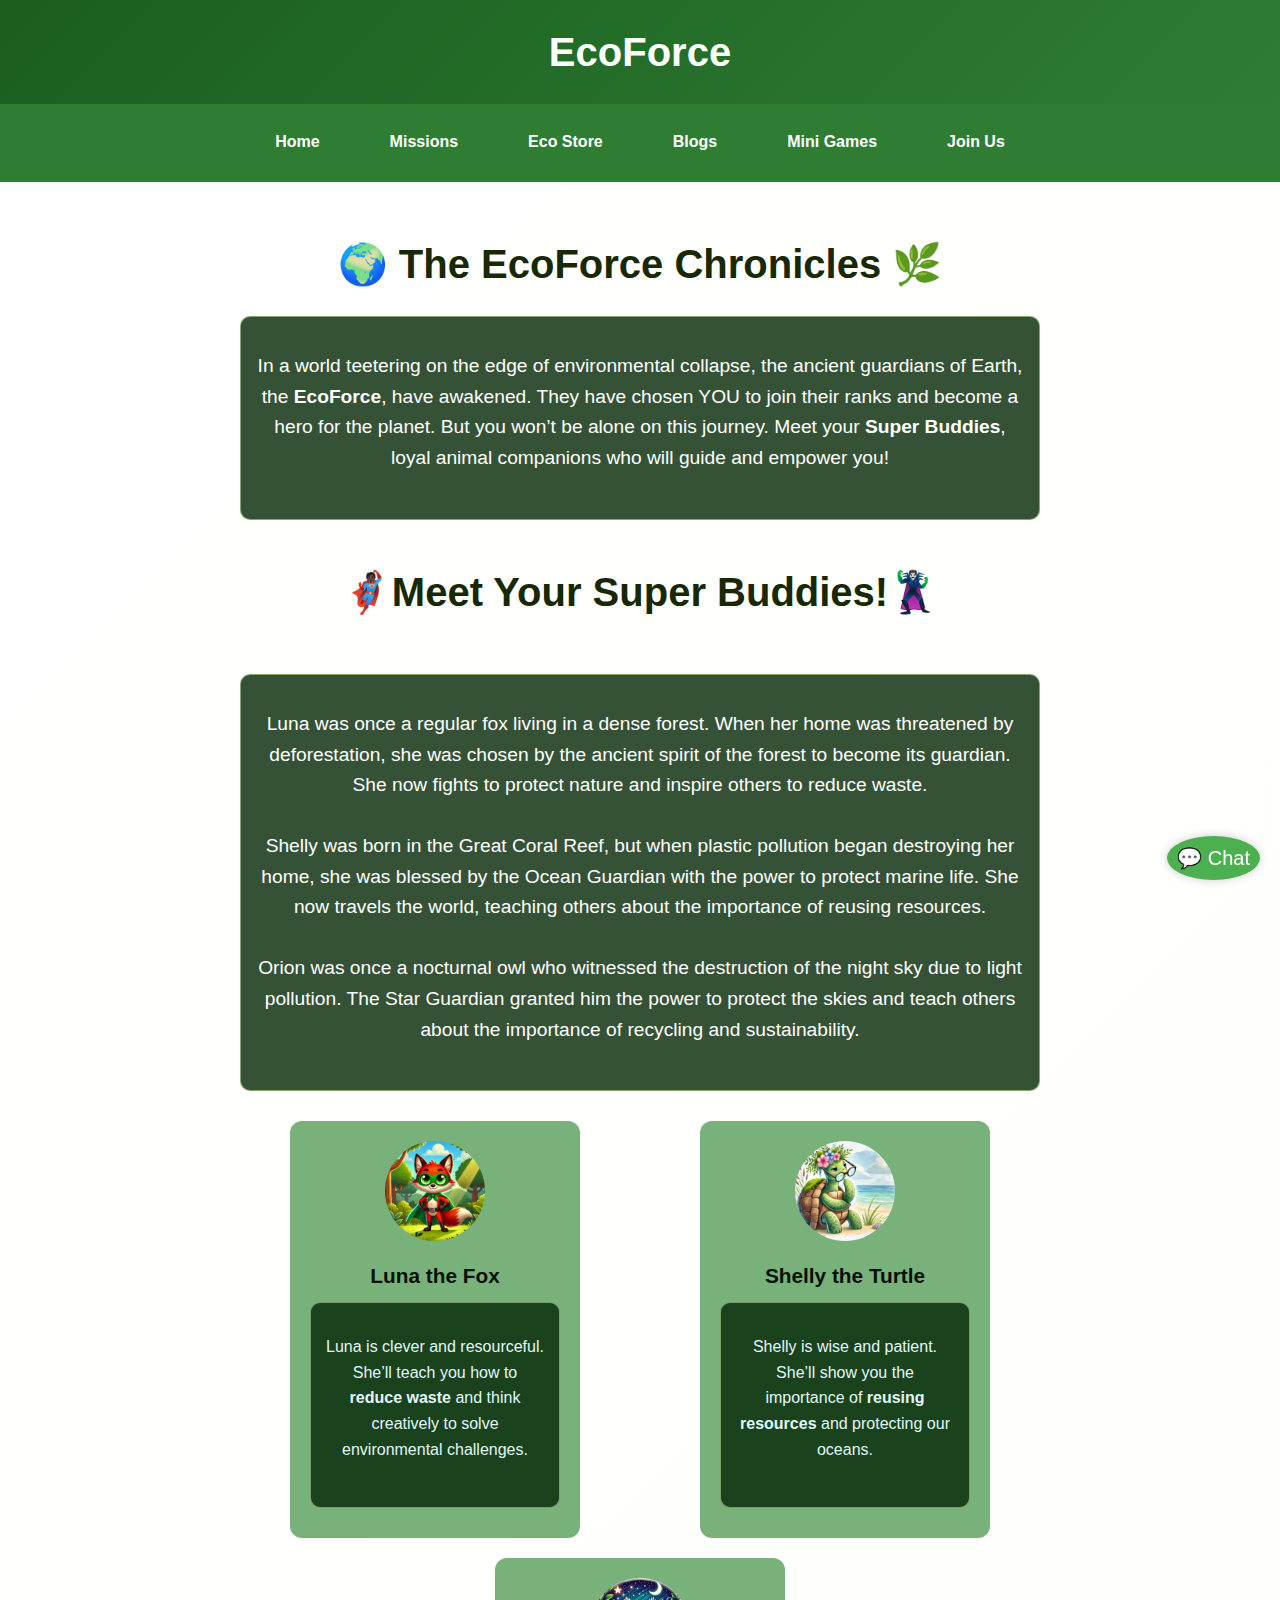
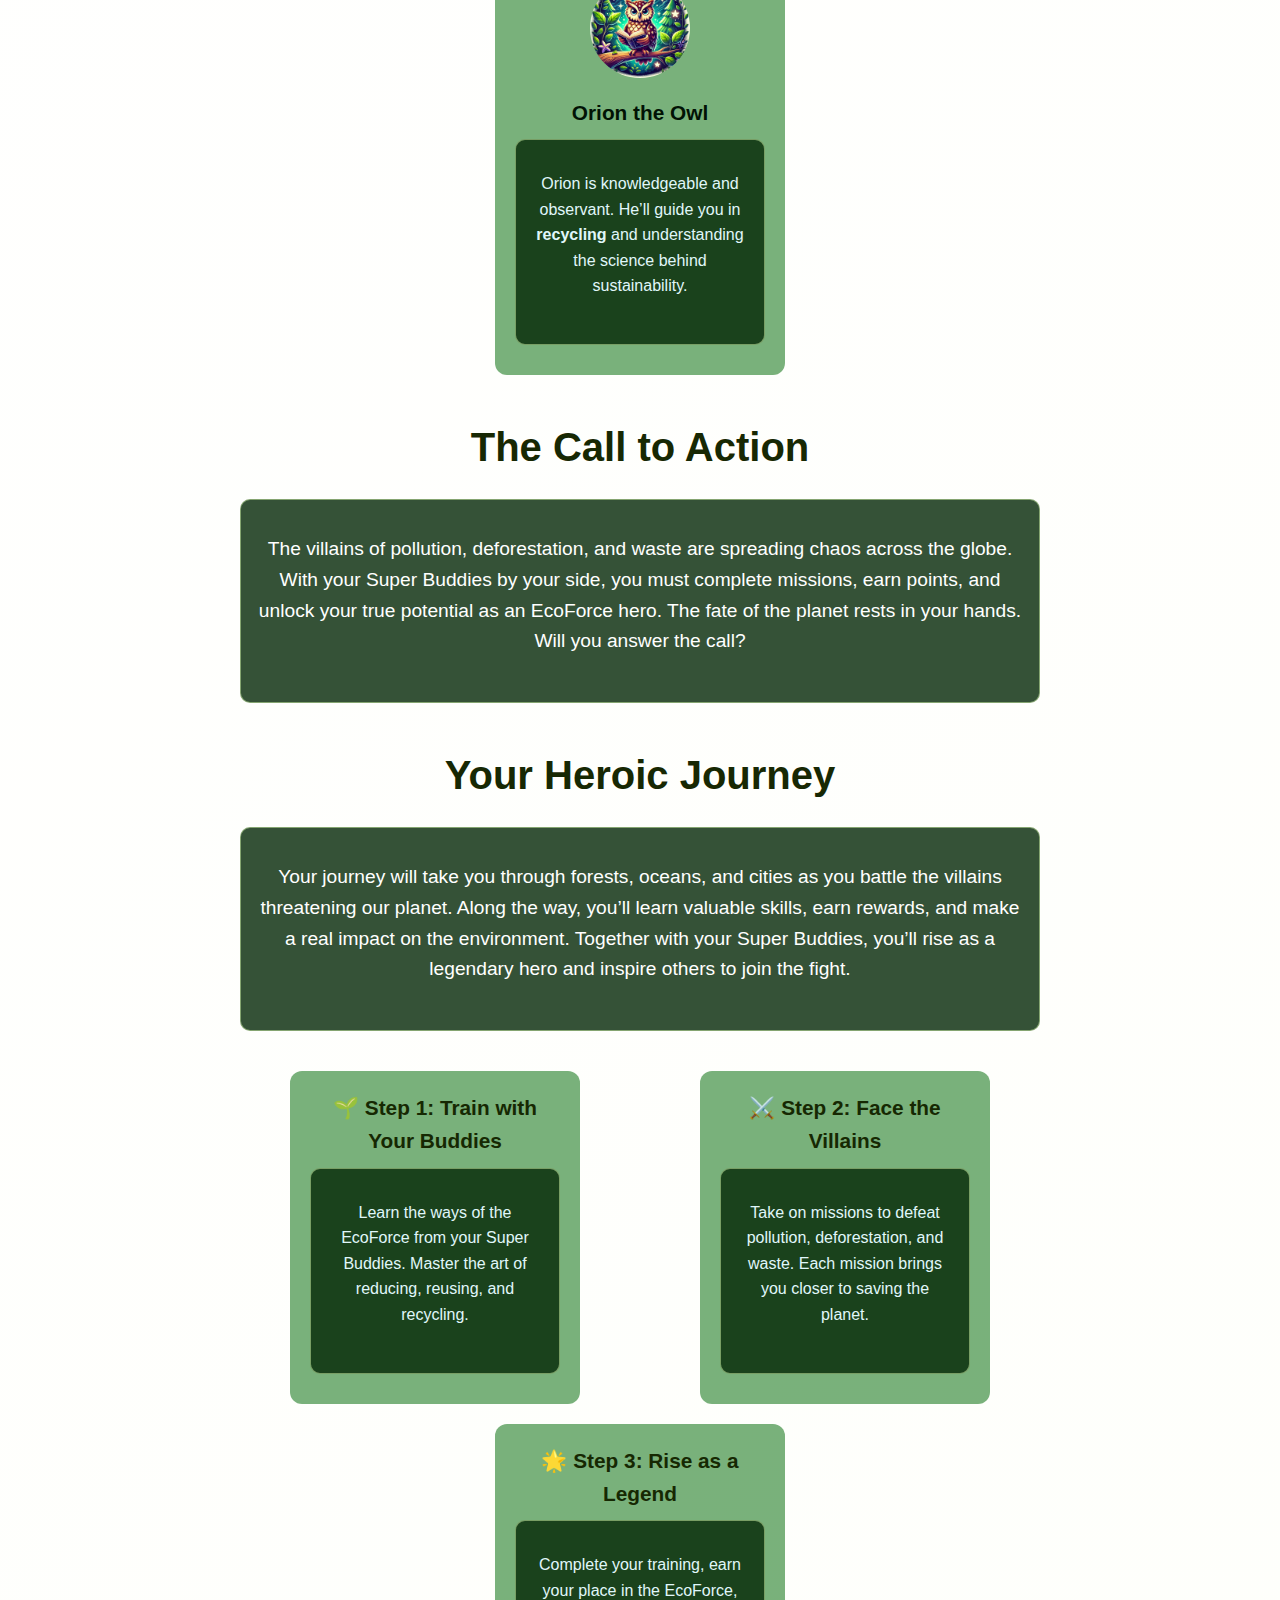
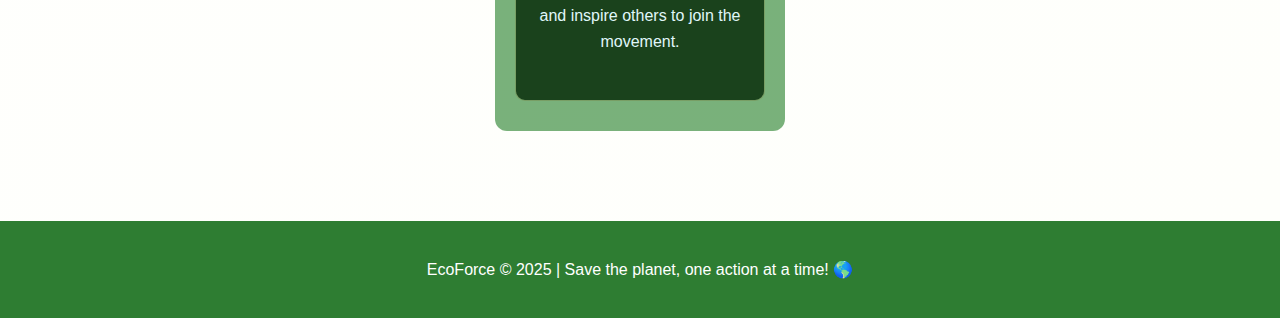
<file: index.html>
<!DOCTYPE html>
<html lang="en">
<head>
    <meta charset="UTF-8">
    <meta name="viewport" content="width=device-width, initial-scale=1.0">
    <title>EcoForce - Unleash Your Inner Hero!</title>
    <link rel="stylesheet" href="styles.css">
    <script defer src="app.js"></script>
</head>
<body>
    <header> 
        <h1 class="title" style="margin:0 auto;color:white; text-align:center; width: fit-content;"> EcoForce</h1>
    </header>
    <nav>
        <ul>
            <li><a href="#home">Home</a></li>
            <li><a href="#missions">Missions</a></li>
            <li><a href="#store">Eco Store</a></li>
            <li><a href="#blogs">Blogs</a></li>
            <li><a href="#mini-games" id="mini-games-link">Mini Games</a></li>
            <li><a href="#signup">Join Us</a></li>
        </ul>
    </nav>
    <section id="home" class="hero">
        <div class="hero-content">
            <h1>🌍 The EcoForce Chronicles 🌿</h1>
            <div class="text-box">
                <p>
                    In a world teetering on the edge of environmental collapse, the ancient guardians of Earth, the <strong>EcoForce</strong>, have awakened. 
                    They have chosen YOU to join their ranks and become a hero for the planet. 
                    But you won’t be alone on this journey. Meet your <strong>Super Buddies</strong>, loyal animal companions who will guide and empower you!
                </p>
            </div>
            <div class="super-buddies">
                    <h1>🦸🏿Meet Your Super Buddies!🦹‍♂️</h1>
                    <div class="text-box">
                        <p>
                            Luna was once a regular fox living in a dense forest. When her home was threatened by deforestation, she was chosen by the ancient spirit of the forest to become its guardian. She now fights to protect nature and inspire others to reduce waste.
                        </p>
                        <p>
                            Shelly was born in the Great Coral Reef, but when plastic pollution began destroying her home, she was blessed by the Ocean Guardian with the power to protect marine life. She now travels the world, teaching others about the importance of reusing resources.
                        </p>
                        <p>
                            Orion was once a nocturnal owl who witnessed the destruction of the night sky due to light pollution. The Star Guardian granted him the power to protect the skies and teach others about the importance of recycling and sustainability.
                        </p>
                    </div>

                <div class="buddy">
                    <img src="images/DALL·E 2025-03-08 00.27.56 - A clever and resourceful fox with glowing green eyes, wearing a superhero cape, standing in a forest. The scene has an eco-friendly theme with lush gr.jpg" alt="Buddy Fox">
                    <h3>Luna the Fox</h3>
                    <div class="text-box">
                        <p>
                            Luna is clever and resourceful. She’ll teach you how to <strong>reduce waste</strong> and think creatively to solve environmental challenges.
                        </p>
                    </div>
                </div>
                <div class="buddy">
                    <img src="images/DALL·E 2025-03-08 00.28.05 - A wise and patient turtle with a shell covered in moss and flowers, wearing glasses, standing by the ocean. The scene has an eco-friendly theme with s.jpg"Buddy Turtle">
                    <h3>Shelly the Turtle</h3>
                    <div class="text-box">
                        <p>
                            Shelly is wise and patient. She’ll show you the importance of <strong>reusing resources</strong> and protecting our oceans.
                        </p>
                    </div>
                </div>
                <div class="buddy">
                    <img src="images/DALL·E 2025-03-08 00.28.11 - A knowledgeable and observant owl with starry feathers, holding a book, standing on a tree branch at night. The scene has an eco-friendly theme with a.jpg" alt="Buddy Owl">
                    <h3>Orion the Owl</h3>
                    <div class="text-box">
                        <p>
                            Orion is knowledgeable and observant. He’ll guide you in <strong>recycling</strong> and understanding the science behind sustainability.
                        </p>
                    </div>
                </div>
            </div>
            <div class="call-to-action">
                <h1>The Call to Action</h1>
                <div class="text-box">
                    <p>
                        The villains of pollution, deforestation, and waste are spreading chaos across the globe. 
                        With your Super Buddies by your side, you must complete missions, earn points, and unlock your true potential as an EcoForce hero. 
                        The fate of the planet rests in your hands. Will you answer the call?
                    </p>
                </div>
                <!--<a href="#missions" class="button-link">🚀 Accept the Call!</a>-->
            </div>
            <div class="journey">
                <h1>Your Heroic Journey</h1>
                <div class="text-box">
                    <p>
                        Your journey will take you through forests, oceans, and cities as you battle the villains threatening our planet. 
                        Along the way, you’ll learn valuable skills, earn rewards, and make a real impact on the environment. 
                        Together with your Super Buddies, you’ll rise as a legendary hero and inspire others to join the fight.
                    </p>
                </div>
                <div class="journey-steps">
                    <div class="step">
                        <h3>🌱 Step 1: Train with Your Buddies</h3>
                        <div class="text-box">
                            <p>
                                Learn the ways of the EcoForce from your Super Buddies. Master the art of reducing, reusing, and recycling.
                            </p>
                        </div>
                    </div>
                    <div class="step">
                        <h3>⚔️ Step 2: Face the Villains</h3>
                        <div class="text-box">
                            <p>
                                Take on missions to defeat pollution, deforestation, and waste. Each mission brings you closer to saving the planet.
                            </p>
                        </div>
                    </div>
                    <div class="step">
                        <h3>🌟 Step 3: Rise as a Legend</h3>
                        <div class="text-box">
                            <p>
                                Complete your training, earn your place in the EcoForce, and inspire others to join the movement.
                            </p>
                        </div>
                    </div>
                </div>
            </div>
    
        </div>
</div>
        </div>

    </section>

    <!-- About Section -->
    <section id="about">
        <h1>🌱 Our Mission</h1>
        <div class="text-box">
            <p>At <strong>EcoForce</strong>, we empower individuals to fight against pollution, deforestation, and waste. Your small actions can create a huge positive impact.</p>
        </div>
        <div class="info-boxes">
            <div class="box">
                <h3>🌍 Our Vision</h3>
                <div class="text-box">
                    <p>A greener planet where every individual plays a role in sustainability.</p>
                </div>
            </div>
            <div class="box">
                <h3>💪 How It Works</h3>
                <div class="text-box">
                    <p>Join missions, earn rewards, and level up as a true environmental hero.</p>
                </div>
            </div>
        </div>
       
    </section>

    <!-- Missions Section -->
    <section id="missions">
        <h1>🔆 Hero Quests</h1>
        <div class="text-box">
            <p> 
                The villains of pollution, deforestation, and waste are spreading chaos across the globe. 
                It's time to take action! Complete missions to stop them and restore balance to the planet. 
                Each mission brings you closer to becoming a true EcoForce hero. Take action & complete missions to unlock new abilities!
            </p>
        </div>
        <h1>🛡 Hero Dashboard</h1>
        <div class="text-box">
            <p>Track your progress and achievements.</p>
        </div>
        <div class="stats" style="display: flex; justify-content: center; gap: 20px;">
            <div class="box" style="text-align: center;">
                <h3 style="color: white;">🔥 Points Earned</h3>
                <p id="points">0</p>
            </div>
            <div class="box" style="text-align: center;">
                <h3 style = "color: white;">🏅 Completed Missions</h3>
                <p id="completed-missions">0</p>
            </div>
            <div class="box" style="text-align: center;">
                <h3 style = "color: white;">🚀 Rank</h3>
                <p id="rank">Eco Warrior</p>
            </div>
        </div>
<div class="badges">
    <h3>Your Badges</h3>
    <div class="badge-grid">
        <div class="badge">
            <img src="images/blank-gold-badge-label-2.png" alt="Eco Hero Badge">
            <p style="color: black;" >Eco Hero</p>
        </div>
        <div class="badge">
            <img src="images/pngtree-luxury-gold-badge-png-image_7104757.png" alt="Recycling Champion">
            <p style="color: black;">Recycling Champion</p>
        </div>
        <div class="badge">
            <img src="images/replac.png" alt="Green Warrior">
            <p style="color: black;">Green Warrior</p>
        </div>
        <div class="badge">
            <img src="images/gold.png" alt="Ocean Defender">
            <p style="color: black;">Ocean Defender</p>
        </div>
        <div class="badge">
            <img src="images/yellow.png" alt="Forest Guardian">
            <p style="color: black;"> Forest Guardian</p>
        </div>
       
</div>
        <div class="progress-tracker">
            <h3 style = "color: white;">Your Progress</h3>
            <div class="progress-bar">
                <div class="progress" style="width: 0%;"></div>
            </div>
            <p id="progress-text">0% Complete - Keep Going!</p>
        </div>
        <ul class="quest-list">
            <li><button class="quest-button" data-points="5">🗑 <strong>Pick Up Litter:</strong> Collect 5 pieces of trash today. (5 pts)</button></li>
            <li><button class="quest-button" data-points="3">💡 <strong>Turn Off Lights:</strong> Make sure to turn off unused lights. (3 pts)</button></li>
            <li><button class="quest-button" data-points="4">🚰 <strong>Save Water:</strong> Take a shorter shower today. (4 pts)</button></li>
            <li><button class="quest-button" data-points="6">♻ <strong>Recycle:</strong> Sort your trash and recycle properly. (6 pts)</button></li>
            <li><button class="quest-button" data-points="5">🛍 <strong>Use a Reusable Bag:</strong> Say no to plastic bags. (5 pts)</button></li>
            <li><button class="quest-button" data-points="4">🍽 <strong>Reduce Food Waste:</strong> Finish your meal without wasting food. (4 pts)</button></li>
            <li><button class="quest-button" data-points="5">🚶 <strong>Walk Instead:</strong> Avoid driving for a short trip. (5 pts)</button></li>
            <li><button class="quest-button" data-points="3">📢 <strong>Spread Awareness:</strong> Share one eco-friendly tip with a friend. (3 pts)</button></li>
        </ul>
        <!--<button onclick="viewMoreMissions()">View More Missions</button>-->

        <h1>🐅 Clemson University Eco Quests</h1>
        <div class="text-box">
            <p>Complete these campus-specific challenges and earn points!</p>
        </div>
        <ul class="quest-list">
            <li><button class="quest-button" data-points="5">🍊 <strong>Use a Refill Station:</strong> Fill up your reusable bottle at a campus water station. (5 pts)</button></li>
            <li><button class="quest-button" data-points="10">🌱 <strong>Attend a Sustainability Event:</strong> Participate in a Clemson eco-friendly workshop. (10 pts)</button></li>
            <li><button class="quest-button" data-points="7">🚴 <strong>Use Campus Bike Share:</strong> Ride a bike instead of driving on campus. (7 pts)</button></li>
            <li><button class="quest-button" data-points="6">🗑 <strong>Recycle at Clemson:</strong> Use the correct recycling bins on campus. (6 pts)</button></li>
            <li><button class="quest-button" data-points="8">🥗 <strong>Eat Plant-Based for a Day:</strong> Choose a vegetarian or vegan meal at a campus dining hall. (8 pts)</button></li>
            <li><button class="quest-button" data-points="9">💡 <strong>Report Energy Waste:</strong> Notify facilities about unnecessary lights or waste. (9 pts)</button></li>
            <li><button class="quest-button" data-points="12">🌍 <strong>Join a Cleanup Crew:</strong> Volunteer for a campus beautification event. (12 pts)</button></li>
        </ul>

    </section>
    
    <!-- Join Us Section -->
    <section id="signup">
        <h1>🦸🏻 Hero Registration</h1>
        <div class="text-box">
            <p>Enter the Heroic Academy to Start Your Journey!</p>
        </div>
        <div class="text-box">
            <p>
                The final battle is near. The fate of the planet rests in your hands.
                Join the EcoForce, complete your training, and rise as a legendary hero.
                Together, we can save the Earth!
            </p>
        </div>
        <form id="registration-form">
            <label for="username">Choose a Superhero Alias:</label>
            <input type="text" id="username" name="username" placeholder="Your Hero Name" required>
            <button type="button" onclick="generateUsername()">Generate Random Alias</button>
    
            <label for="email">Email Address:</label>
            <input type="email" id="email" name="email" placeholder="Enter your email" required>
    
            <label for="faction">Select Your Hero Faction:</label>
            <select id="faction" name="faction" required>
                <option value="">Select Faction</option>
                <option value="Earth Guardians">Earth Guardians</option>
                <option value="Ocean Defenders">Ocean Defenders</option>
                <option value="Air Protectors">Air Protectors</option>
            </select>
    
            <label for="password">Create a Password:</label>
            <input type="password" id="password" name="password" placeholder="Enter a password" required>
    
            <label for="confirm-password">Confirm Password:</label>
            <input type="password" id="confirm-password" name="confirm-password" placeholder="Confirm your password" required>
    
            <div id="form-feedback" class="feedback-message"></div>
    
            <button type="submit">Join the Mission!</button>
        </form>
    </section>

    <!-- Blogs Section -->
    <section id="blogs">
        <h1>🌿 EcoForce Blog</h1>
        <div class="text-box">
            <p>Explore eco-friendly tips, stories, and heroic updates from fellow defenders!</p>
        </div>
        <div class="blog-grid">
            <article class="blog-post">
                <img src="images/bagde1.jpg" alt="5 Easy Ways to Cut Plastic Use">
                <div class="blog-content">
                    <h3>5 Easy Ways to Cut Plastic Use</h3>
                    <div class="text-box">
                        <p>Learn how small changes in your daily routine can drastically reduce plastic waste.</p>
                    </div>
                    <a href="blogs/plastic-reduction.html" class="read-more">Read More →</a>
                </div>
            </article>
    
            <article class="blog-post">
                <img src="images/earth-day.jpg" alt="Volunteering for Earth Day">
                <div class="blog-content">
                    <h3>Volunteering for Earth Day</h3>
                    <div class="text-box">
                        <p>See how EcoForce heroes came together for an epic Earth Day cleanup.</p>
                    </div>
                    <a href="blogs/earthday-volunteer.html" class="read-more">Read More →</a>
                </div>
            </article>
    
            <article class="blog-post">
                <img src="images/water.jpg" alt="Saving Water - Tips for a Sustainable Future">
                <div class="blog-content">
                    <h3>Saving Water - Tips for a Sustainable Future</h3>
                    <div class="text-box">
                        <p>Discover practical tips to conserve water and protect this precious resource.</p>
                    </div>
                    <a href="blogs/saving-water.html" class="read-more">Read More →</a>
                </div>
            </article>

            <article class="blog-post">
                <img src="images/saving-energy.jpg" alt="Conserving Energy">
                <div class="blog-content">
                    <h3>Conserving Energy</h3>
                    <div class="text-box">
                        <p>Understanding the importance of conserving energy.</p>
                    </div>
                    <a href="blogs/conserving-enrgy.html" class="read-more">Read More →</a>
                </div>
            </article>

            <article class="blog-post">
                <img src="images/deforestation.jpg" alt="Fighting Deforestation">
                <div class="blog-content">
                    <h3>Fighting Deforestaion</h3>
                    <div class="text-box">
                        <p>Learn how you can help fight deforestation locally and globally.</p>
                    </div>
                    <a href="blogs/fighting-deforestation.html" class="read-more">Read More →</a>
                </div>
            </article>

            <article class="blog-post">
                <img src="images/renewable-energy.jpg" alt="Renewable Energy">
                <div class="blog-content">
                    <h3>Renewable Energy</h3>
                    <div class="text-box">
                        <p>Learn about the benefits of renewable energy sources.</p>
                    </div>
                    <a href="blogs/renewable-energy.html" class="read-more">Read More →</a>
                </div>
            </article>

            <article class="blog-post">
                <img src="images/stainless-steel-waterbottle.jpg" alt="Conserving Water">
                <div class="blog-content">
                    <h3>Conserving Water</h3>
                    <div class="text-box">
                        <p>Conserving water and reducing harm to nearby ecosystems.</p>
                    </div>
                    <a href="blogs/saving-water.html" class="read-more">Read More →</a>
                </div>
            </article>

            <article class="blog-post">
                <img src="images/shopping-sustainably-1000x600.jpg" alt="Sustainable Shopping">
                <div class="blog-content">
                    <h3>Sustainable Shopping</h3>
                    <div class="text-box">
                        <p>Learn how to shop for your needs and the planet's.</p>
                    </div>
                    <a href="blogs/sustainable-shopping.html" class="read-more">Read More →</a>
                </div>
            </article>
    
            <!-- Add more blog posts as needed -->
        </div>
        <div class="newsletter">
            <h3>Subscribe to Our Newsletter</h3>
            <p>Get the latest eco-friendly tips and updates straight to your inbox.</p>
            <form id="newsletter-form">
                <input type="email" placeholder="Enter your email" required>
                <button style="color: white;" type="submit">Subscribe</button>
            </form>
        </div>
        <div id="discussion-board">
            <h3>Discussion Board</h3>
            <textarea id="post-content" placeholder="Share your eco-friendly tips..."></textarea>
            <button onclick="postMessage()">Post</button>
            <div id="posts"></div>
        </div>
    </section>
    <section id="store">
        <h1 style="color: black;">🛒 Eco Store - Shop Sustainably!</h1>
        <div class="text-box">
            <p>Support sustainability by choosing eco-friendly products. Earn and redeem points from missions!</p>
        </div>
        <div class="text-box">
            <p>
                Every hero needs the right tools. Visit the Eco Store to equip yourself with sustainable products. 
                Use the points you earn from missions to unlock powerful items that will aid you in your quest.
            </p>
        </div>
        <!-- Filters -->
        <div class="store-filters">
            <label for="category" style="color: white;">Filter by Category:</label>
            <select id="category" onchange="filterProducts()">
                <option value="all">All</option>
                <option value="reusables">Reusable Essentials</option>
                <option value="clothing">Sustainable Clothing</option>
                <option value="tech">Eco-Friendly Tech</option>
                <option value="home">Green Home</option>
                <option value="books">Educational Resources</option>
            </select>
        </div>

        <div class="product-grid">
            <div class="product" data-category="reusables">
                <img src="images/stainless-steel-waterbottle.jpg" alt="Reusable Water Bottle">
                <h3>Stainless Steel Water Bottle</h3>
                <div class="text-box">
                    <p>Keep your drinks hot or cold for hours with this eco-friendly bottle.</p>
                </div>
                <p><strong>Price: $25 | 250 pts</strong></p>
                <button onclick="addToCart('Stainless Steel Water Bottle', 25, 250)">Buy Now</button>
            </div>
            <div class="product" data-category="reusables">
                <img src="images/tote.jpg" alt="Reusable Tote Bag">
                <h3>Organic Cotton Tote Bag</h3>
                <div class="text-box">
                    <p>Say no to plastic with this durable, stylish tote.</p>
                </div>
                <p><strong>Price: $15 | 150 pts</strong></p>
                <button onclick="addToCart('Organic Cotton Tote Bag', 15, 150)">Buy Now</button>
            </div>
            <div class="product" data-category="reusables">
                <img src="images/81pZ71cKNnL.jpg" alt="Reusable Metal Straws">
                <h3>Reusable Metal Straws</h3>
                <div class="text-box">
                    <p>Say no to plastic and save the turtles with these reusable straws.</p>
                </div>
                <p><strong>Price: $8 | 80 pts</strong></p>
                <button onclick="addToCart('Reusable Metal Straws', 8, 80)">Buy Now</button>
            </div>
            <div class="product" data-category="clothing">
                <img src="images/shirt.jpg" alt="Bamboo Fiber T-Shirt">
                <h3>Bamboo Fiber T-Shirt</h3>
                <div class="text-box">
                    <p>Soft, breathable, and sustainably made.</p>
                </div>
                <p><strong>Price: $30 | 300 pts</strong></p>
                <button onclick="addToCart('Bamboo Fiber T-Shirt', 30, 300)">Buy Now</button>
            </div>

            <div class="product" data-category="clothing">
                <img src="images/belts-193229_1280.jpg" alt="Recycled Leather Belt">
                <h3>Recycled Leather Belt</h3>
                <div class="text-box">
                    <p>Recycled leather not only saves discarded leather waste from going into landfills, but it also decreases the amount of new leather being made.</p>
                </div>
                <p><strong>Price: $25 | 250 pts</strong></p>
                <button onclick="addToCart('Recycled Leather Belt', 25, 250)">Buy Now</button>
            </div>
            <div class="product" data-category="tech">
                <img src="images/solar charger (1).jpg" alt="Solar Phone Charger">
                <h3>Solar Phone Charger</h3>
                <div class="text-box">
                    <p>Charge your phone using the power of the sun!</p>
                </div>
                <p><strong>Price: $40 | 400 pts</strong></p>
                <button onclick="addToCart('Solar Phone Charger', 40, 400)">Buy Now</button>
            </div>
            <div class="product" data-category="tech">
                <img src="images/papershoot1-889x615.jpg" alt="Paper Camera">
                <h3>Paper Camera</h3>
                <div class="text-box">
                    <p>Reduce e-waste with this paper camera.</p>
                </div>
                <p><strong>Price: $30 | 300 pts</strong></p>
                <button onclick="addToCart('Paper Camera', 30, 300)">Buy Now</button>
            </div>
            <div class="product" data-category="home">
                <img src="images/compost.jpg" alt="Kitchen Compost Bin">
                <h3>Kitchen Compost Bin</h3>
                <div class="text-box">
                    <p>Reduce food waste with this easy-to-use compost bin.</p>
                </div>
                <p><strong>Price: $35 | 350 pts</strong></p>
                <button onclick="addToCart('Kitchen Compost Bin', 35, 350)">Buy Now</button>
            </div>
            <div class="product" data-category="home">
                <img src="images/LEDlightbulbs.jpg" alt="LEDlightbulbs">
                <h3>LED Light Bulbs</h3>
                <div class="text-box">
                    <p>100 percent recyclable, and will help to reduce your carbon footprint by up to a third.</p>
                </div>
                <p><strong>Price: $10 | 100 pts</strong></p>
                <button onclick="addToCart('LED Light Bulbs', 10, 100)">Buy Now</button>
            </div>
            <div class="product" data-category="books">
                <img src="images/SustainableLiving-683x1024.jpg" alt="Sustainability Guide Book">
                <h3>The Ultimate Sustainability Guide</h3>
                <div class="text-box">
                    <p>Learn how to live an eco-friendly lifestyle.</p>
                </div>
                <p><strong>Price: $20 | 200 pts</strong></p>
                <button onclick="addToCart('The Ultimate Sustainability Guide', 20, 200)">Buy Now</button>
            </div>
            <div class="product" data-category="books">
                <img src="images/RecycledPencils.jpg" alt="Recycled Pencils">
                <h3>Recycled Pencils</h3>
                <div class="text-box">
                    <p>Save the trees by using these pencils made from recycled newspapers.</p>
                </div>
                <p><strong>Price: $10 | 100 pts</strong></p>
                <button onclick="addToCart('Recycled Pencils', 10, 100)">Buy Now</button>
            </div>
        </div>
        <h1 style="color: black;">🛍️ Your Cart</h1>
        <div id="cart">
            <div class="text-box">
                <p>Your cart is empty. Start shopping now!</p>
            </div>
            <ul id="cart-items"></ul>
            <div id="cart-total">
                <!--<p><strong>Total: $<span id="total-price">0</span> | <span id="total-points">0</span> pts</strong></p>-->
            </div>
            <button id="checkout-button" onclick="checkout()">Checkout</button>
        </div>
    </section>   
<section id="mini-games">
    <h1>🎮 Mini Games</h1>
    <div class="text-box">
        <p>Take a break and enjoy some fun eco-themed mini-games! Earn points and have fun while learning about sustainability.</p>
    </div>
    <div id="mini-game-section">
        <h3>Training Mission: Navigate the Eco Maze</h3>
        <div class="text-box">
            <p>
                In a world where litter and pollution threaten the lives of innocent animals, the EcoForce has called upon you to take action. Your mission: Save the Animals by Cleaning Up the Trash!

The maze is filled with dangerous trash (🟢💩) that animals might mistake for food. Your goal is to collect the trash and safely dispose of it in the recycling bin (🗑🟡) before it harms any creatures. Along the way, you’ll earn points and prove your dedication to protecting the planet.

Remember, every piece of trash you collect saves an animal’s life and brings us one step closer to a cleaner, healthier Earth. Avoid the red circles! Are you ready to step up and become a hero for the planet? Let’s get started!
            </p>
        </div>
        <div id="game-container">
            <div id="player"></div>
            <div id="obstacle"></div>
            <div id="goal"></div>
        </div>
        <div id="game-status">
            <p style="color: black">Score: <span id="score">0</span></p>
            <p style="color: black">Time: <span id="time">0</span>s</p>
        </div>
        <div class="game-controls">
            <button onclick="startGame()">🎮 Start Game</button>
            <button onclick="resetGame()">🔄 Restart Game</button>
        </div>
    </div>

    <!-- Game Instructions -->
    <div class="game-instructions">
        <h3>How to Play</h3>
        <div class="text-box">
            <p>
                Use the <strong>arrow keys</strong> to move the player (🌱) around the game area. Avoid the obstacles (🗑) and reach the goal (🏆) to score points. 
                Each time you reach the goal, your score increases, and the obstacles move to new random positions. 
                Be quick and careful—your time is being tracked!
            </p>
        </div>
    </div>
</section>
    <div id="chatbot-container">
        <div id="chatbot">
            <div id="chat-header">
                <span style="color:white">💬 EcoBot - Your Mission Guide</span>
                <button id="close-chat">✖</button>
            </div>
            <div id="chat-body">
                <div id="chat-messages"></div>
            </div>
            <div id="chat-input">
                <input type="text" id="user-input" placeholder="Ask me for a mission...">
                <button id="send-btn">Send</button>
            </div>
        </div>
        <button id="chatbot-button" style="color:white">💬 Chat</button>
    </div>
    <footer>
        <p style="color:white">EcoForce © 2025 | Save the planet, one action at a time! 🌎</p>
    </footer>
</body>

</html>
</file>
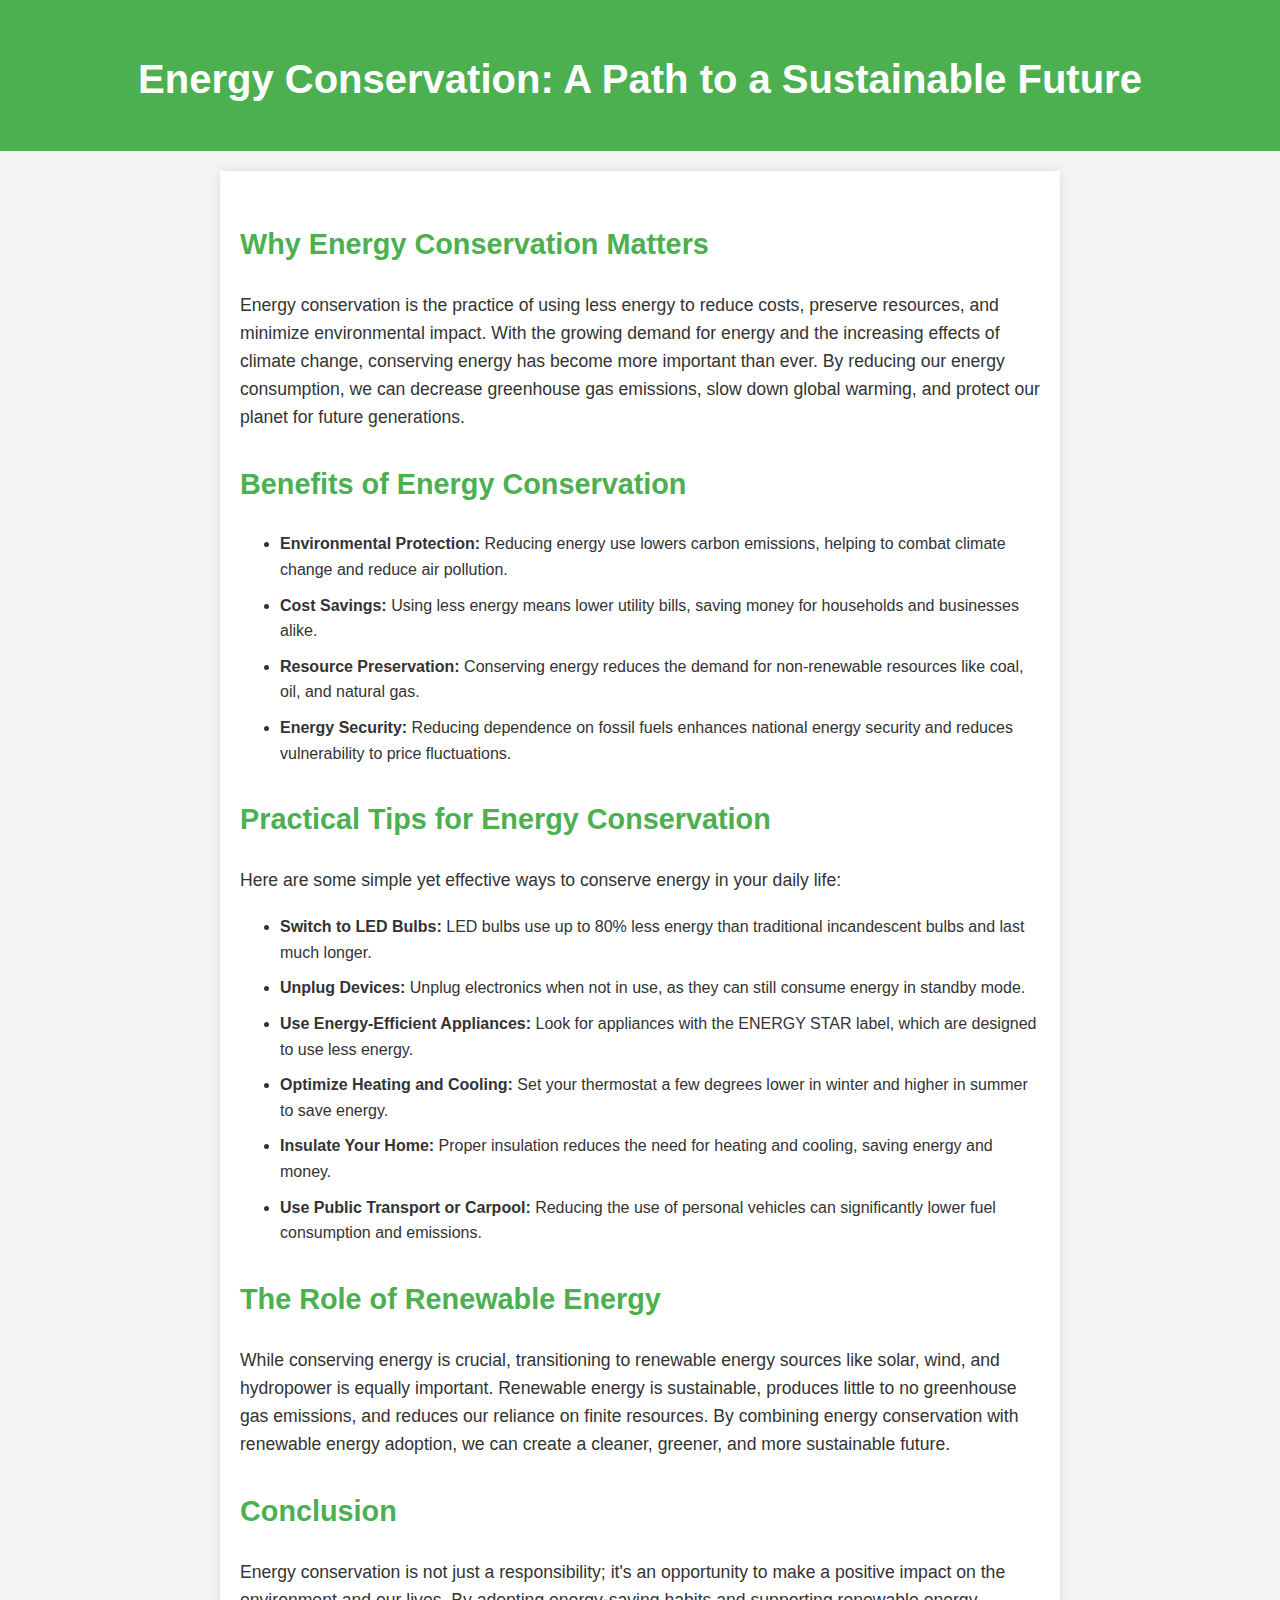
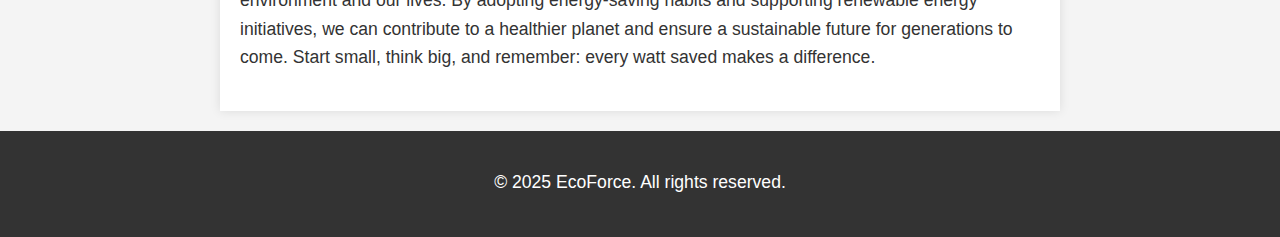
<file: Blogs/conserving-enrgy.html>
<!DOCTYPE html>
<html lang="en">
<head>
    <meta charset="UTF-8">
    <meta name="viewport" content="width=device-width, initial-scale=1.0">
    <meta name="description" content="A blog about the importance of energy conservation and practical tips to save energy.">
    <title>Energy Conservation: A Path to a Sustainable Future</title>
    <style>
        body {
            font-family: Arial, sans-serif;
            line-height: 1.6;
            margin: 0;
            padding: 0;
            background-color: #f4f4f4;
            color: #333;
        }
        header {
            background-color: #4CAF50;
            color: white;
            padding: 20px 0;
            text-align: center;
        }
        .container {
            max-width: 800px;
            margin: 20px auto;
            padding: 20px;
            background-color: white;
            box-shadow: 0 0 10px rgba(0, 0, 0, 0.1);
        }
        h1 {
            font-size: 2.5em;
            margin-bottom: 20px;
        }
        h2 {
            font-size: 1.8em;
            color: #4CAF50;
            margin-top: 30px;
        }
        p {
            font-size: 1.1em;
            margin-bottom: 20px;
        }
        ul {
            margin-bottom: 20px;
        }
        ul li {
            margin-bottom: 10px;
        }
        footer {
            text-align: center;
            padding: 20px;
            background-color: #333;
            color: white;
            margin-top: 20px;
        }
    </style>
</head>
<body>

    <header>
        <h1>Energy Conservation: A Path to a Sustainable Future</h1>
    </header>

    <div class="container">
        <section>
            <h2>Why Energy Conservation Matters</h2>
            <p>
                Energy conservation is the practice of using less energy to reduce costs, preserve resources, and minimize environmental impact. 
                With the growing demand for energy and the increasing effects of climate change, conserving energy has become more important than ever. 
                By reducing our energy consumption, we can decrease greenhouse gas emissions, slow down global warming, and protect our planet for future generations.
            </p>
        </section>

        <section>
            <h2>Benefits of Energy Conservation</h2>
            <ul>
                <li><strong>Environmental Protection:</strong> Reducing energy use lowers carbon emissions, helping to combat climate change and reduce air pollution.</li>
                <li><strong>Cost Savings:</strong> Using less energy means lower utility bills, saving money for households and businesses alike.</li>
                <li><strong>Resource Preservation:</strong> Conserving energy reduces the demand for non-renewable resources like coal, oil, and natural gas.</li>
                <li><strong>Energy Security:</strong> Reducing dependence on fossil fuels enhances national energy security and reduces vulnerability to price fluctuations.</li>
            </ul>
        </section>

        <section>
            <h2>Practical Tips for Energy Conservation</h2>
            <p>Here are some simple yet effective ways to conserve energy in your daily life:</p>
            <ul>
                <li><strong>Switch to LED Bulbs:</strong> LED bulbs use up to 80% less energy than traditional incandescent bulbs and last much longer.</li>
                <li><strong>Unplug Devices:</strong> Unplug electronics when not in use, as they can still consume energy in standby mode.</li>
                <li><strong>Use Energy-Efficient Appliances:</strong> Look for appliances with the ENERGY STAR label, which are designed to use less energy.</li>
                <li><strong>Optimize Heating and Cooling:</strong> Set your thermostat a few degrees lower in winter and higher in summer to save energy.</li>
                <li><strong>Insulate Your Home:</strong> Proper insulation reduces the need for heating and cooling, saving energy and money.</li>
                <li><strong>Use Public Transport or Carpool:</strong> Reducing the use of personal vehicles can significantly lower fuel consumption and emissions.</li>
            </ul>
        </section>

        <section>
            <h2>The Role of Renewable Energy</h2>
            <p>
                While conserving energy is crucial, transitioning to renewable energy sources like solar, wind, and hydropower is equally important. 
                Renewable energy is sustainable, produces little to no greenhouse gas emissions, and reduces our reliance on finite resources. 
                By combining energy conservation with renewable energy adoption, we can create a cleaner, greener, and more sustainable future.
            </p>
        </section>

        <section>
            <h2>Conclusion</h2>
            <p>
                Energy conservation is not just a responsibility; it's an opportunity to make a positive impact on the environment and our lives. 
                By adopting energy-saving habits and supporting renewable energy initiatives, we can contribute to a healthier planet and ensure a sustainable future for generations to come. 
                Start small, think big, and remember: every watt saved makes a difference.
            </p>
        </section>
    </div>

    <footer>
        <p>&copy; 2025 EcoForce. All rights reserved.</p>
    </footer>

</body>
</html>
</file>
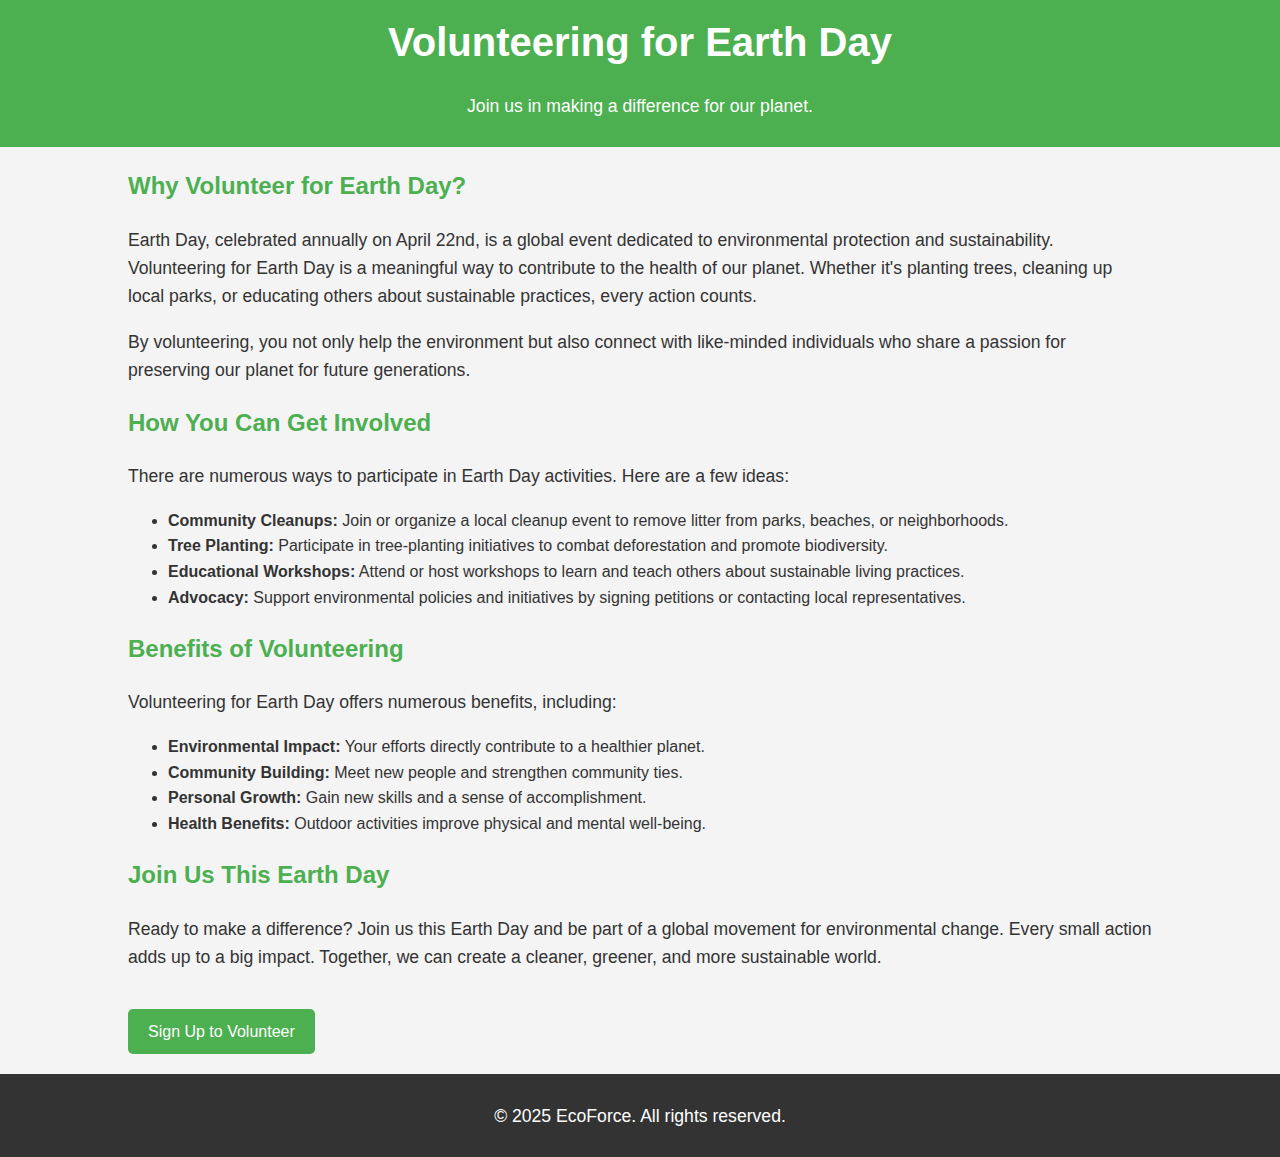
<file: Blogs/earthday-volunteer.html>
<!DOCTYPE html>
<html lang="en">
<head>
    <meta charset="UTF-8">
    <meta name="viewport" content="width=device-width, initial-scale=1.0">
    <meta name="description" content="Join us in celebrating Earth Day by volunteering for a cleaner, greener planet. Learn how you can make a difference.">
    <meta name="keywords" content="Earth Day, Volunteering, Environment, Sustainability, Community Service">
    <meta name="author" content="Your Name">
    <title>Volunteering for Earth Day - Make a Difference</title>
    <style>
        body {
            font-family: Arial, sans-serif;
            line-height: 1.6;
            margin: 0;
            padding: 0;
            background-color: #f4f4f4;
            color: #333;
        }
        header {
            background: #4CAF50;
            color: white;
            padding: 10px 0;
            text-align: center;
        }
        .container {
            width: 80%;
            margin: auto;
            overflow: hidden;
        }
        h1 {
            margin: 0;
            font-size: 2.5em;
        }
        h2 {
            color: #4CAF50;
        }
        p {
            font-size: 1.1em;
        }
        .cta-button {
            display: inline-block;
            padding: 10px 20px;
            background: #4CAF50;
            color: white;
            text-decoration: none;
            border-radius: 5px;
            margin-top: 20px;
        }
        .cta-button:hover {
            background: #45a049;
        }
        footer {
            background: #333;
            color: white;
            text-align: center;
            padding: 10px 0;
            margin-top: 20px;
        }
    </style>
</head>
<body>

    <header>
        <div class="container">
            <h1>Volunteering for Earth Day</h1>
            <p>Join us in making a difference for our planet.</p>
        </div>
    </header>

    <div class="container">
        <section>
            <h2>Why Volunteer for Earth Day?</h2>
            <p>Earth Day, celebrated annually on April 22nd, is a global event dedicated to environmental protection and sustainability. Volunteering for Earth Day is a meaningful way to contribute to the health of our planet. Whether it's planting trees, cleaning up local parks, or educating others about sustainable practices, every action counts.</p>
            <p>By volunteering, you not only help the environment but also connect with like-minded individuals who share a passion for preserving our planet for future generations.</p>
        </section>

        <section>
            <h2>How You Can Get Involved</h2>
            <p>There are numerous ways to participate in Earth Day activities. Here are a few ideas:</p>
            <ul>
                <li><strong>Community Cleanups:</strong> Join or organize a local cleanup event to remove litter from parks, beaches, or neighborhoods.</li>
                <li><strong>Tree Planting:</strong> Participate in tree-planting initiatives to combat deforestation and promote biodiversity.</li>
                <li><strong>Educational Workshops:</strong> Attend or host workshops to learn and teach others about sustainable living practices.</li>
                <li><strong>Advocacy:</strong> Support environmental policies and initiatives by signing petitions or contacting local representatives.</li>
            </ul>
        </section>

        <section>
            <h2>Benefits of Volunteering</h2>
            <p>Volunteering for Earth Day offers numerous benefits, including:</p>
            <ul>
                <li><strong>Environmental Impact:</strong> Your efforts directly contribute to a healthier planet.</li>
                <li><strong>Community Building:</strong> Meet new people and strengthen community ties.</li>
                <li><strong>Personal Growth:</strong> Gain new skills and a sense of accomplishment.</li>
                <li><strong>Health Benefits:</strong> Outdoor activities improve physical and mental well-being.</li>
            </ul>
        </section>

        <section>
            <h2>Join Us This Earth Day</h2>
            <p>Ready to make a difference? Join us this Earth Day and be part of a global movement for environmental change. Every small action adds up to a big impact. Together, we can create a cleaner, greener, and more sustainable world.</p>
            <a href="#signup" class="cta-button">Sign Up to Volunteer</a>
        </section>
    </div>

    <footer>
        <p>&copy; 2025 EcoForce. All rights reserved.</p>
    </footer>

</body>
</html>
</file>
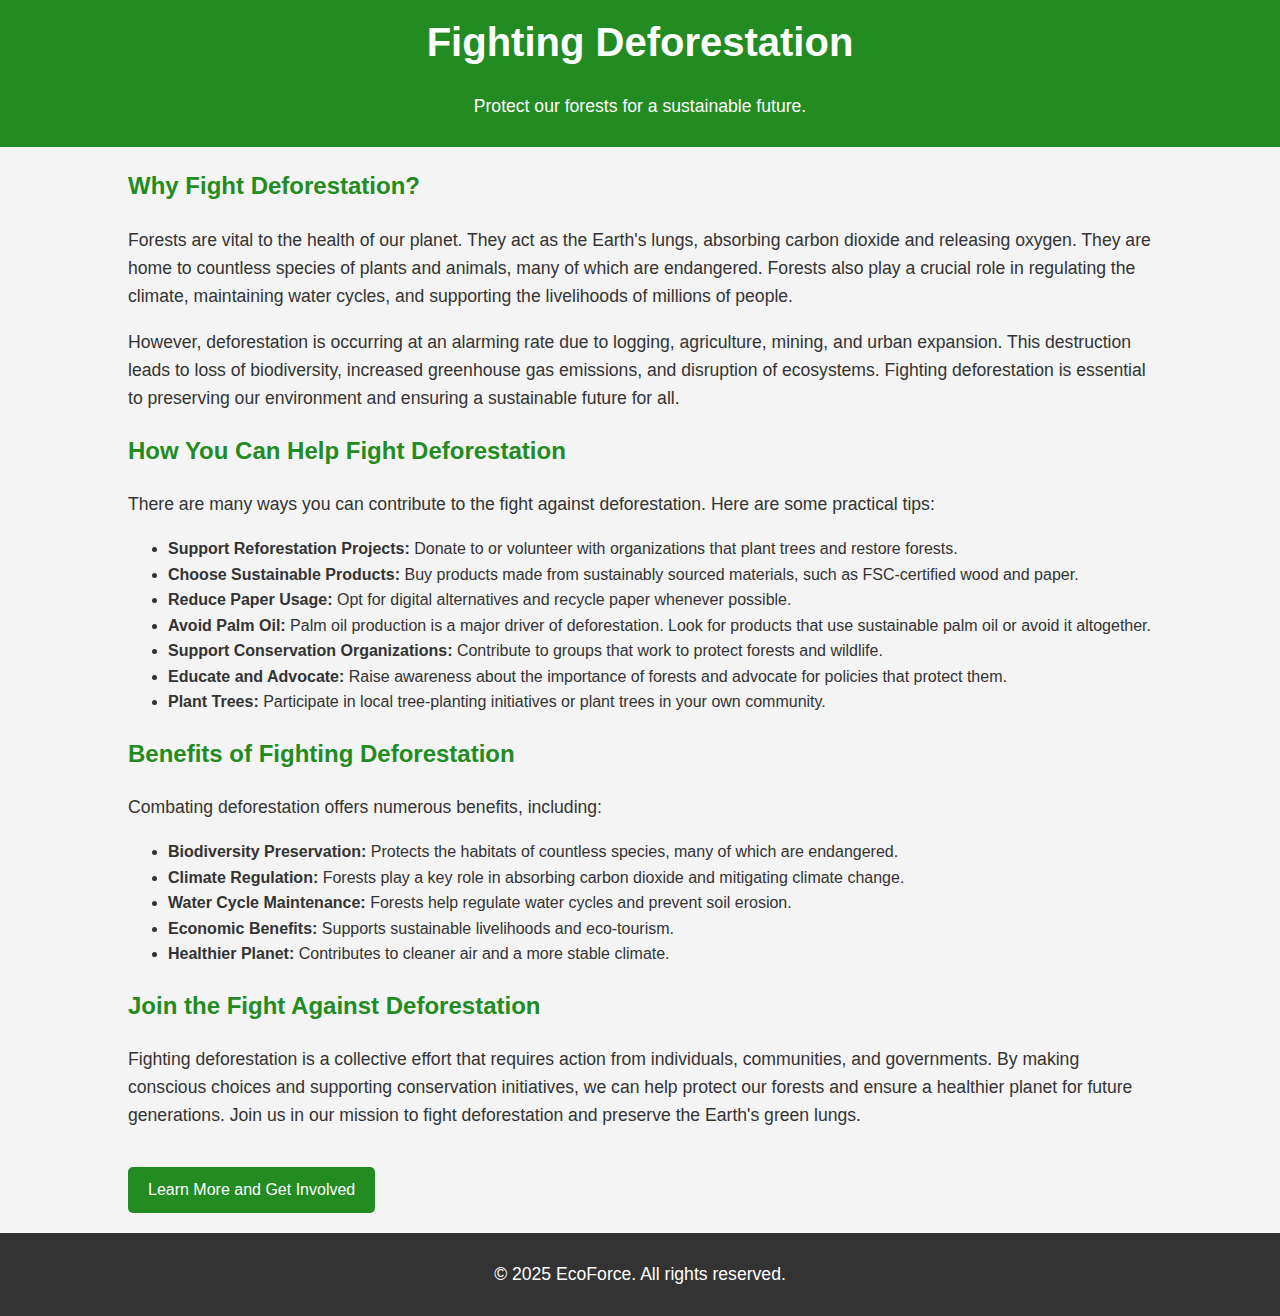
<file: Blogs/fighting-deforestation.html>
<!DOCTYPE html>
<html lang="en">
<head>
    <meta charset="UTF-8">
    <meta name="viewport" content="width=device-width, initial-scale=1.0">
    <meta name="description" content="Learn how to fight deforestation and protect our forests. Discover practical tips and the importance of preserving our planet's green lungs.">
    <meta name="keywords" content="Fight Deforestation, Forest Conservation, Sustainability, Environment, Reforestation">
    <meta name="author" content="Your Name">
    <title>Fighting Deforestation - Protect Our Forests</title>
    <style>
        body {
            font-family: Arial, sans-serif;
            line-height: 1.6;
            margin: 0;
            padding: 0;
            background-color: #f4f4f4;
            color: #333;
        }
        header {
            background: #228B22;
            color: white;
            padding: 10px 0;
            text-align: center;
        }
        .container {
            width: 80%;
            margin: auto;
            overflow: hidden;
        }
        h1 {
            margin: 0;
            font-size: 2.5em;
        }
        h2 {
            color: #228B22;
        }
        p {
            font-size: 1.1em;
        }
        .cta-button {
            display: inline-block;
            padding: 10px 20px;
            background: #228B22;
            color: white;
            text-decoration: none;
            border-radius: 5px;
            margin-top: 20px;
        }
        .cta-button:hover {
            background: #1E7A1E;
        }
        footer {
            background: #333;
            color: white;
            text-align: center;
            padding: 10px 0;
            margin-top: 20px;
        }
    </style>
</head>
<body>

    <header>
        <div class="container">
            <h1>Fighting Deforestation</h1>
            <p>Protect our forests for a sustainable future.</p>
        </div>
    </header>

    <div class="container">
        <section>
            <h2>Why Fight Deforestation?</h2>
            <p>Forests are vital to the health of our planet. They act as the Earth's lungs, absorbing carbon dioxide and releasing oxygen. They are home to countless species of plants and animals, many of which are endangered. Forests also play a crucial role in regulating the climate, maintaining water cycles, and supporting the livelihoods of millions of people.</p>
            <p>However, deforestation is occurring at an alarming rate due to logging, agriculture, mining, and urban expansion. This destruction leads to loss of biodiversity, increased greenhouse gas emissions, and disruption of ecosystems. Fighting deforestation is essential to preserving our environment and ensuring a sustainable future for all.</p>
        </section>

        <section>
            <h2>How You Can Help Fight Deforestation</h2>
            <p>There are many ways you can contribute to the fight against deforestation. Here are some practical tips:</p>
            <ul>
                <li><strong>Support Reforestation Projects:</strong> Donate to or volunteer with organizations that plant trees and restore forests.</li>
                <li><strong>Choose Sustainable Products:</strong> Buy products made from sustainably sourced materials, such as FSC-certified wood and paper.</li>
                <li><strong>Reduce Paper Usage:</strong> Opt for digital alternatives and recycle paper whenever possible.</li>
                <li><strong>Avoid Palm Oil:</strong> Palm oil production is a major driver of deforestation. Look for products that use sustainable palm oil or avoid it altogether.</li>
                <li><strong>Support Conservation Organizations:</strong> Contribute to groups that work to protect forests and wildlife.</li>
                <li><strong>Educate and Advocate:</strong> Raise awareness about the importance of forests and advocate for policies that protect them.</li>
                <li><strong>Plant Trees:</strong> Participate in local tree-planting initiatives or plant trees in your own community.</li>
            </ul>
        </section>

        <section>
            <h2>Benefits of Fighting Deforestation</h2>
            <p>Combating deforestation offers numerous benefits, including:</p>
            <ul>
                <li><strong>Biodiversity Preservation:</strong> Protects the habitats of countless species, many of which are endangered.</li>
                <li><strong>Climate Regulation:</strong> Forests play a key role in absorbing carbon dioxide and mitigating climate change.</li>
                <li><strong>Water Cycle Maintenance:</strong> Forests help regulate water cycles and prevent soil erosion.</li>
                <li><strong>Economic Benefits:</strong> Supports sustainable livelihoods and eco-tourism.</li>
                <li><strong>Healthier Planet:</strong> Contributes to cleaner air and a more stable climate.</li>
            </ul>
        </section>

        <section>
            <h2>Join the Fight Against Deforestation</h2>
            <p>Fighting deforestation is a collective effort that requires action from individuals, communities, and governments. By making conscious choices and supporting conservation initiatives, we can help protect our forests and ensure a healthier planet for future generations. Join us in our mission to fight deforestation and preserve the Earth's green lungs.</p>
            <a href="#signup" class="cta-button">Learn More and Get Involved</a>
        </section>
    </div>

    <footer>
        <p>&copy; 2025 EcoForce. All rights reserved.</p>
    </footer>

</body>
</html>
</file>
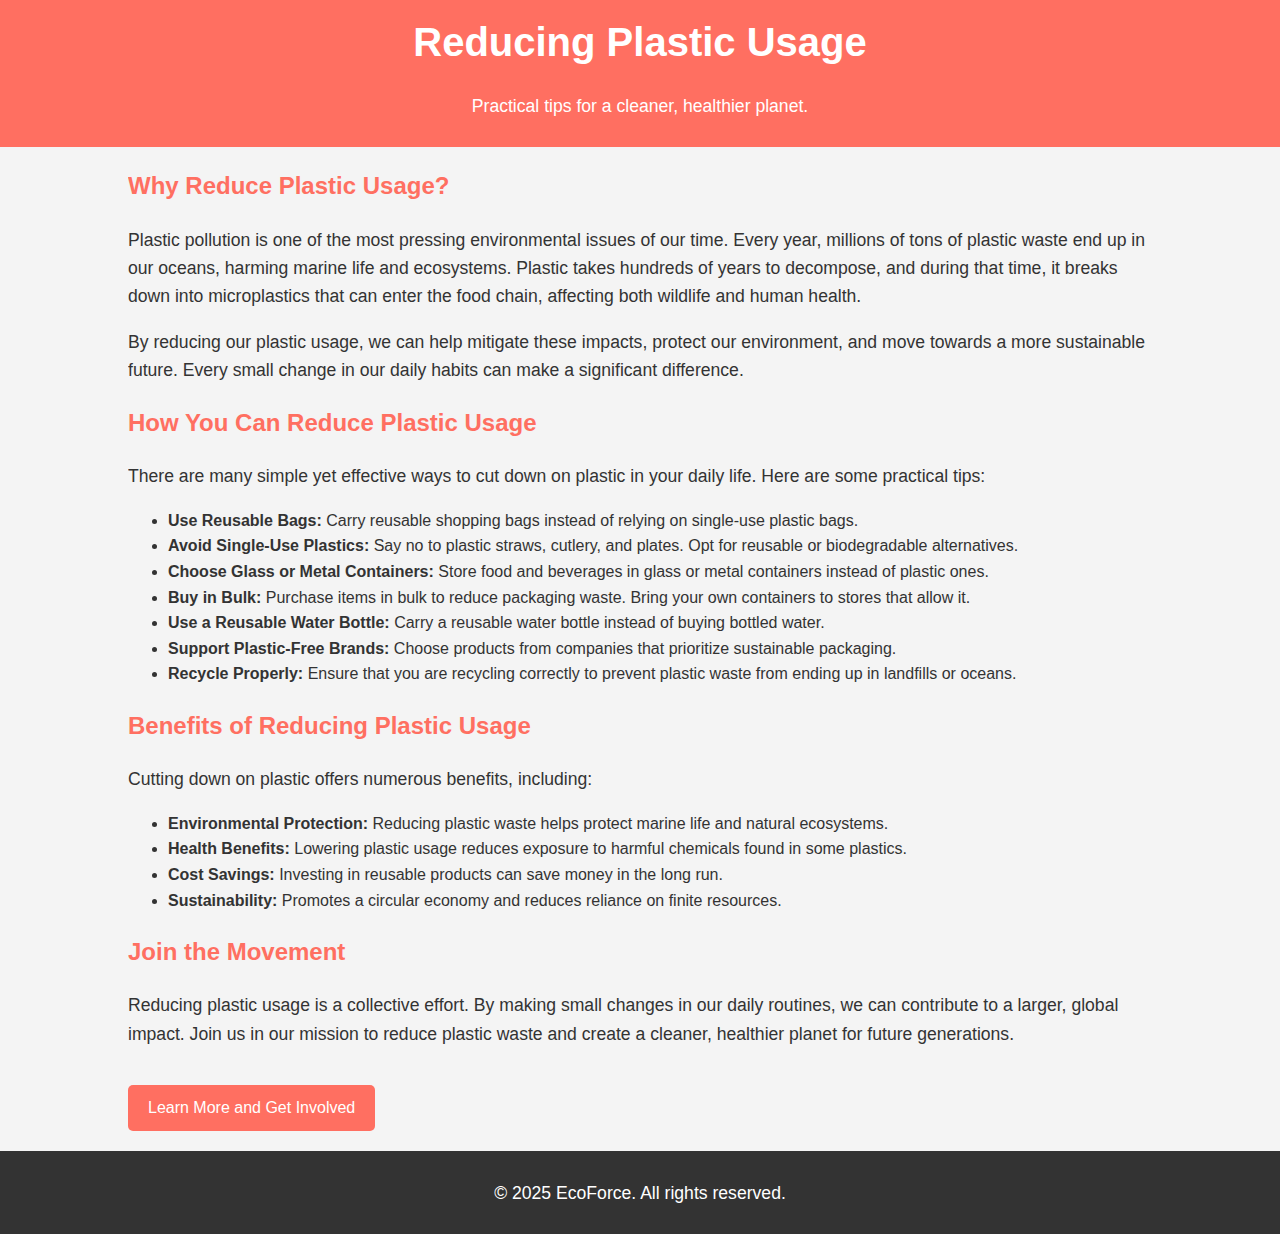
<file: Blogs/plastic-reduction.html>
<!DOCTYPE html>
<html lang="en">
<head>
    <meta charset="UTF-8">
    <meta name="viewport" content="width=device-width, initial-scale=1.0">
    <meta name="description" content="Learn how to reduce plastic usage and contribute to a cleaner, healthier planet. Discover practical tips and the importance of cutting down on plastic waste.">
    <meta name="keywords" content="Reduce Plastic, Plastic Pollution, Sustainability, Environment, Eco-Friendly">
    <meta name="author" content="Your Name">
    <title>Reducing Plastic Usage - Tips for a Greener Future</title>
    <style>
        body {
            font-family: Arial, sans-serif;
            line-height: 1.6;
            margin: 0;
            padding: 0;
            background-color: #f4f4f4;
            color: #333;
        }
        header {
            background: #FF6F61;
            color: white;
            padding: 10px 0;
            text-align: center;
        }
        .container {
            width: 80%;
            margin: auto;
            overflow: hidden;
        }
        h1 {
            margin: 0;
            font-size: 2.5em;
        }
        h2 {
            color: #FF6F61;
        }
        p {
            font-size: 1.1em;
        }
        .cta-button {
            display: inline-block;
            padding: 10px 20px;
            background: #FF6F61;
            color: white;
            text-decoration: none;
            border-radius: 5px;
            margin-top: 20px;
        }
        .cta-button:hover {
            background: #e65a50;
        }
        footer {
            background: #333;
            color: white;
            text-align: center;
            padding: 10px 0;
            margin-top: 20px;
        }
    </style>
</head>
<body>

    <header>
        <div class="container">
            <h1>Reducing Plastic Usage</h1>
            <p>Practical tips for a cleaner, healthier planet.</p>
        </div>
    </header>

    <div class="container">
        <section>
            <h2>Why Reduce Plastic Usage?</h2>
            <p>Plastic pollution is one of the most pressing environmental issues of our time. Every year, millions of tons of plastic waste end up in our oceans, harming marine life and ecosystems. Plastic takes hundreds of years to decompose, and during that time, it breaks down into microplastics that can enter the food chain, affecting both wildlife and human health.</p>
            <p>By reducing our plastic usage, we can help mitigate these impacts, protect our environment, and move towards a more sustainable future. Every small change in our daily habits can make a significant difference.</p>
        </section>

        <section>
            <h2>How You Can Reduce Plastic Usage</h2>
            <p>There are many simple yet effective ways to cut down on plastic in your daily life. Here are some practical tips:</p>
            <ul>
                <li><strong>Use Reusable Bags:</strong> Carry reusable shopping bags instead of relying on single-use plastic bags.</li>
                <li><strong>Avoid Single-Use Plastics:</strong> Say no to plastic straws, cutlery, and plates. Opt for reusable or biodegradable alternatives.</li>
                <li><strong>Choose Glass or Metal Containers:</strong> Store food and beverages in glass or metal containers instead of plastic ones.</li>
                <li><strong>Buy in Bulk:</strong> Purchase items in bulk to reduce packaging waste. Bring your own containers to stores that allow it.</li>
                <li><strong>Use a Reusable Water Bottle:</strong> Carry a reusable water bottle instead of buying bottled water.</li>
                <li><strong>Support Plastic-Free Brands:</strong> Choose products from companies that prioritize sustainable packaging.</li>
                <li><strong>Recycle Properly:</strong> Ensure that you are recycling correctly to prevent plastic waste from ending up in landfills or oceans.</li>
            </ul>
        </section>

        <section>
            <h2>Benefits of Reducing Plastic Usage</h2>
            <p>Cutting down on plastic offers numerous benefits, including:</p>
            <ul>
                <li><strong>Environmental Protection:</strong> Reducing plastic waste helps protect marine life and natural ecosystems.</li>
                <li><strong>Health Benefits:</strong> Lowering plastic usage reduces exposure to harmful chemicals found in some plastics.</li>
                <li><strong>Cost Savings:</strong> Investing in reusable products can save money in the long run.</li>
                <li><strong>Sustainability:</strong> Promotes a circular economy and reduces reliance on finite resources.</li>
            </ul>
        </section>

        <section>
            <h2>Join the Movement</h2>
            <p>Reducing plastic usage is a collective effort. By making small changes in our daily routines, we can contribute to a larger, global impact. Join us in our mission to reduce plastic waste and create a cleaner, healthier planet for future generations.</p>
            <a href="#signup" class="cta-button">Learn More and Get Involved</a>
        </section>
    </div>

    <footer>
        <p>&copy; 2025 EcoForce. All rights reserved.</p>
    </footer>

</body>
</html>
</file>
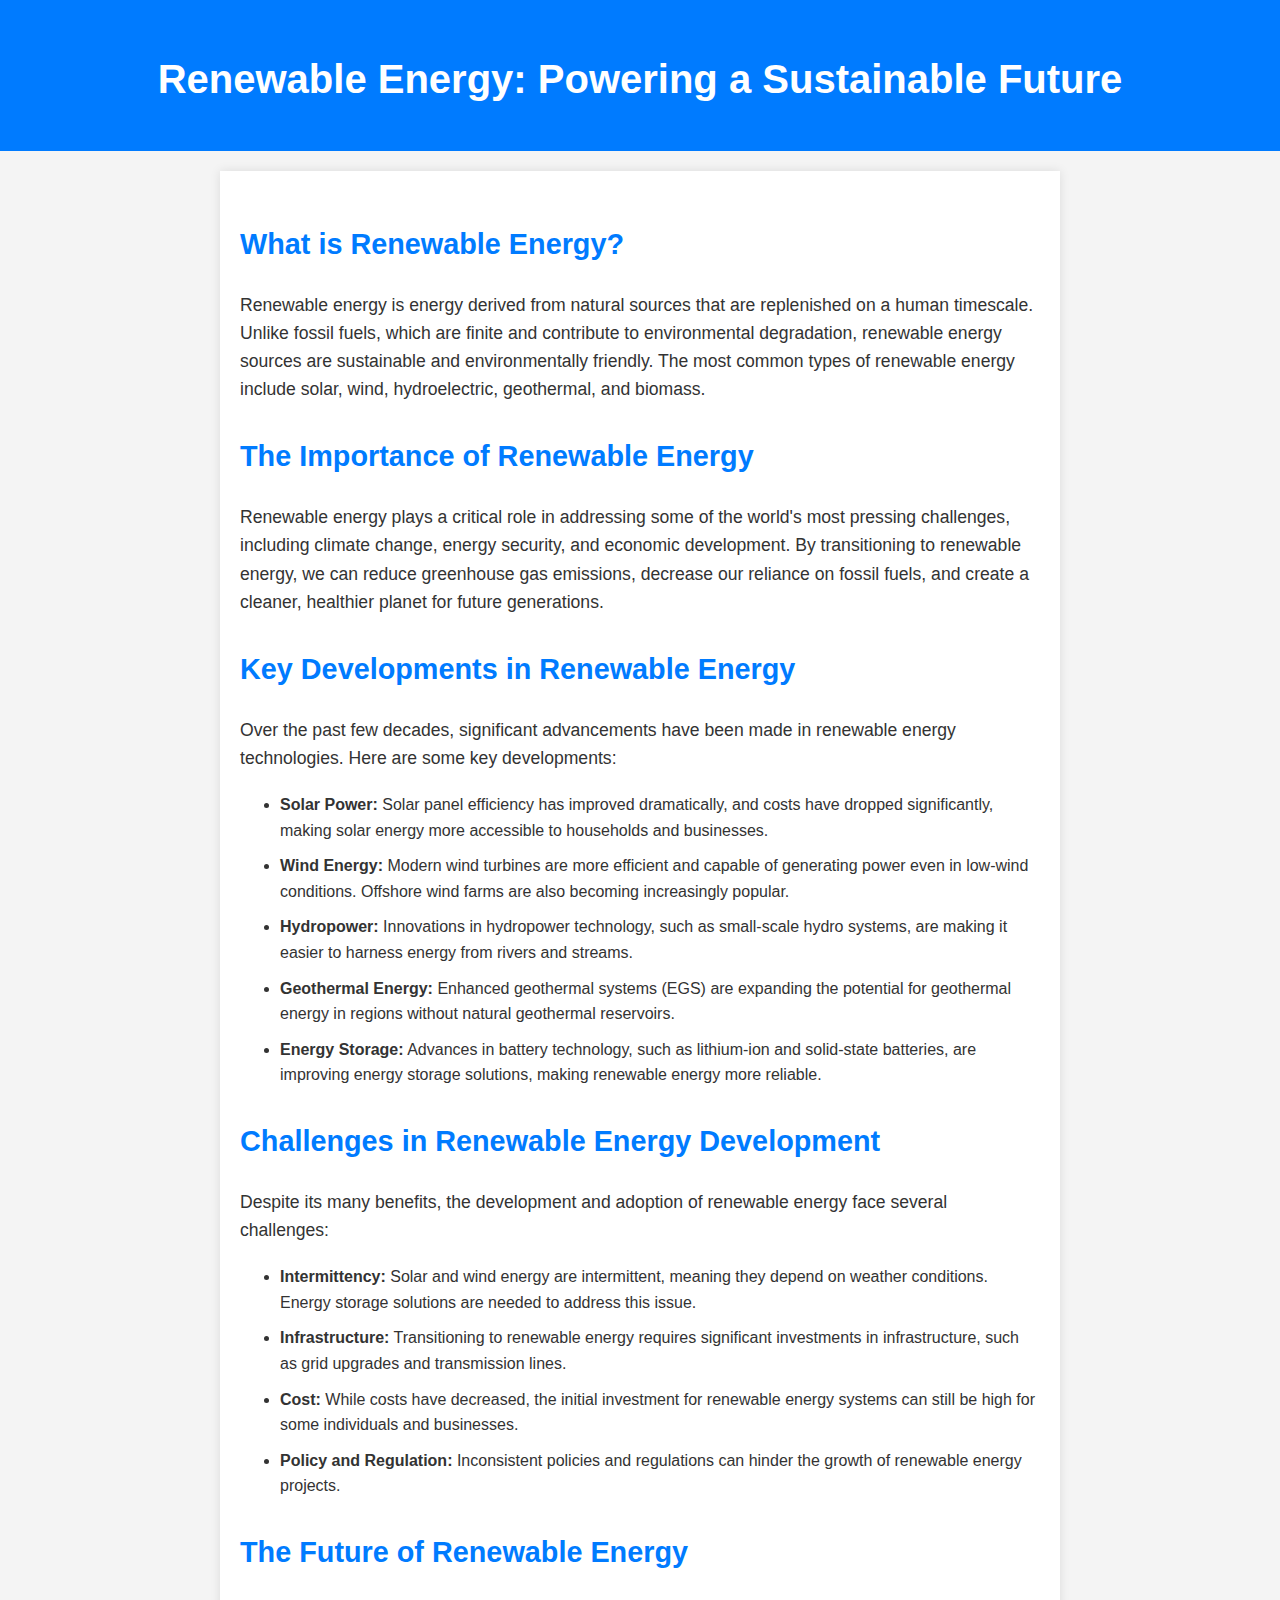
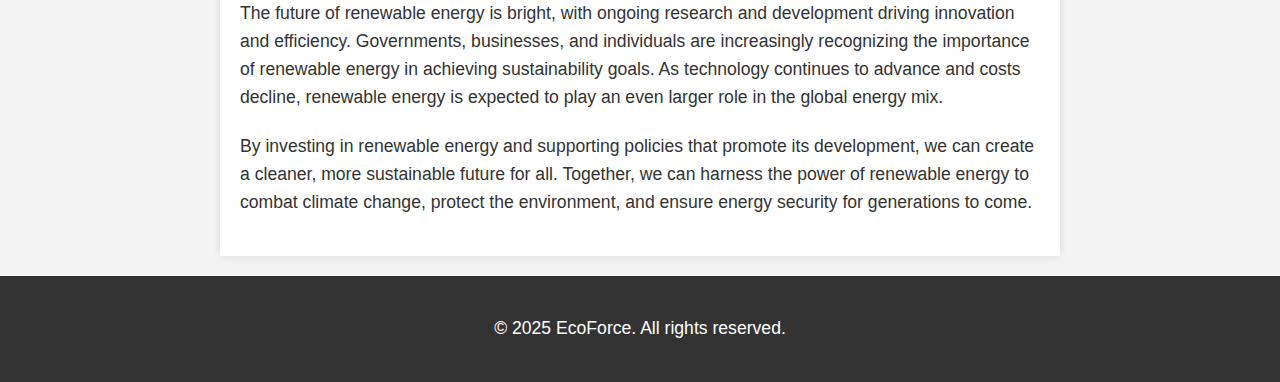
<file: Blogs/renewable-energy.html>
<!DOCTYPE html>
<html lang="en">
<head>
    <meta charset="UTF-8">
    <meta name="viewport" content="width=device-width, initial-scale=1.0">
    <meta name="description" content="A blog about renewable energy, its development, and its role in creating a sustainable future.">
    <title>Renewable Energy: Powering a Sustainable Future</title>
    <style>
        body {
            font-family: Arial, sans-serif;
            line-height: 1.6;
            margin: 0;
            padding: 0;
            background-color: #f4f4f4;
            color: #333;
        }
        header {
            background-color: #007BFF;
            color: white;
            padding: 20px 0;
            text-align: center;
        }
        .container {
            max-width: 800px;
            margin: 20px auto;
            padding: 20px;
            background-color: white;
            box-shadow: 0 0 10px rgba(0, 0, 0, 0.1);
        }
        h1 {
            font-size: 2.5em;
            margin-bottom: 20px;
        }
        h2 {
            font-size: 1.8em;
            color: #007BFF;
            margin-top: 30px;
        }
        p {
            font-size: 1.1em;
            margin-bottom: 20px;
        }
        ul {
            margin-bottom: 20px;
        }
        ul li {
            margin-bottom: 10px;
        }
        footer {
            text-align: center;
            padding: 20px;
            background-color: #333;
            color: white;
            margin-top: 20px;
        }
    </style>
</head>
<body>

    <header>
        <h1>Renewable Energy: Powering a Sustainable Future</h1>
    </header>

    <div class="container">
        <section>
            <h2>What is Renewable Energy?</h2>
            <p>
                Renewable energy is energy derived from natural sources that are replenished on a human timescale. 
                Unlike fossil fuels, which are finite and contribute to environmental degradation, renewable energy sources are sustainable and environmentally friendly. 
                The most common types of renewable energy include solar, wind, hydroelectric, geothermal, and biomass.
            </p>
        </section>

        <section>
            <h2>The Importance of Renewable Energy</h2>
            <p>
                Renewable energy plays a critical role in addressing some of the world's most pressing challenges, including climate change, energy security, and economic development. 
                By transitioning to renewable energy, we can reduce greenhouse gas emissions, decrease our reliance on fossil fuels, and create a cleaner, healthier planet for future generations.
            </p>
        </section>

        <section>
            <h2>Key Developments in Renewable Energy</h2>
            <p>
                Over the past few decades, significant advancements have been made in renewable energy technologies. 
                Here are some key developments:
            </p>
            <ul>
                <li><strong>Solar Power:</strong> Solar panel efficiency has improved dramatically, and costs have dropped significantly, making solar energy more accessible to households and businesses.</li>
                <li><strong>Wind Energy:</strong> Modern wind turbines are more efficient and capable of generating power even in low-wind conditions. Offshore wind farms are also becoming increasingly popular.</li>
                <li><strong>Hydropower:</strong> Innovations in hydropower technology, such as small-scale hydro systems, are making it easier to harness energy from rivers and streams.</li>
                <li><strong>Geothermal Energy:</strong> Enhanced geothermal systems (EGS) are expanding the potential for geothermal energy in regions without natural geothermal reservoirs.</li>
                <li><strong>Energy Storage:</strong> Advances in battery technology, such as lithium-ion and solid-state batteries, are improving energy storage solutions, making renewable energy more reliable.</li>
            </ul>
        </section>

        <section>
            <h2>Challenges in Renewable Energy Development</h2>
            <p>
                Despite its many benefits, the development and adoption of renewable energy face several challenges:
            </p>
            <ul>
                <li><strong>Intermittency:</strong> Solar and wind energy are intermittent, meaning they depend on weather conditions. Energy storage solutions are needed to address this issue.</li>
                <li><strong>Infrastructure:</strong> Transitioning to renewable energy requires significant investments in infrastructure, such as grid upgrades and transmission lines.</li>
                <li><strong>Cost:</strong> While costs have decreased, the initial investment for renewable energy systems can still be high for some individuals and businesses.</li>
                <li><strong>Policy and Regulation:</strong> Inconsistent policies and regulations can hinder the growth of renewable energy projects.</li>
            </ul>
        </section>

        <section>
            <h2>The Future of Renewable Energy</h2>
            <p>
                The future of renewable energy is bright, with ongoing research and development driving innovation and efficiency. 
                Governments, businesses, and individuals are increasingly recognizing the importance of renewable energy in achieving sustainability goals. 
                As technology continues to advance and costs decline, renewable energy is expected to play an even larger role in the global energy mix.
            </p>
            <p>
                By investing in renewable energy and supporting policies that promote its development, we can create a cleaner, more sustainable future for all. 
                Together, we can harness the power of renewable energy to combat climate change, protect the environment, and ensure energy security for generations to come.
            </p>
        </section>
    </div>

    <footer>
        <p>&copy; 2025 EcoForce. All rights reserved.</p>
    </footer>

</body>
</html>
</file>
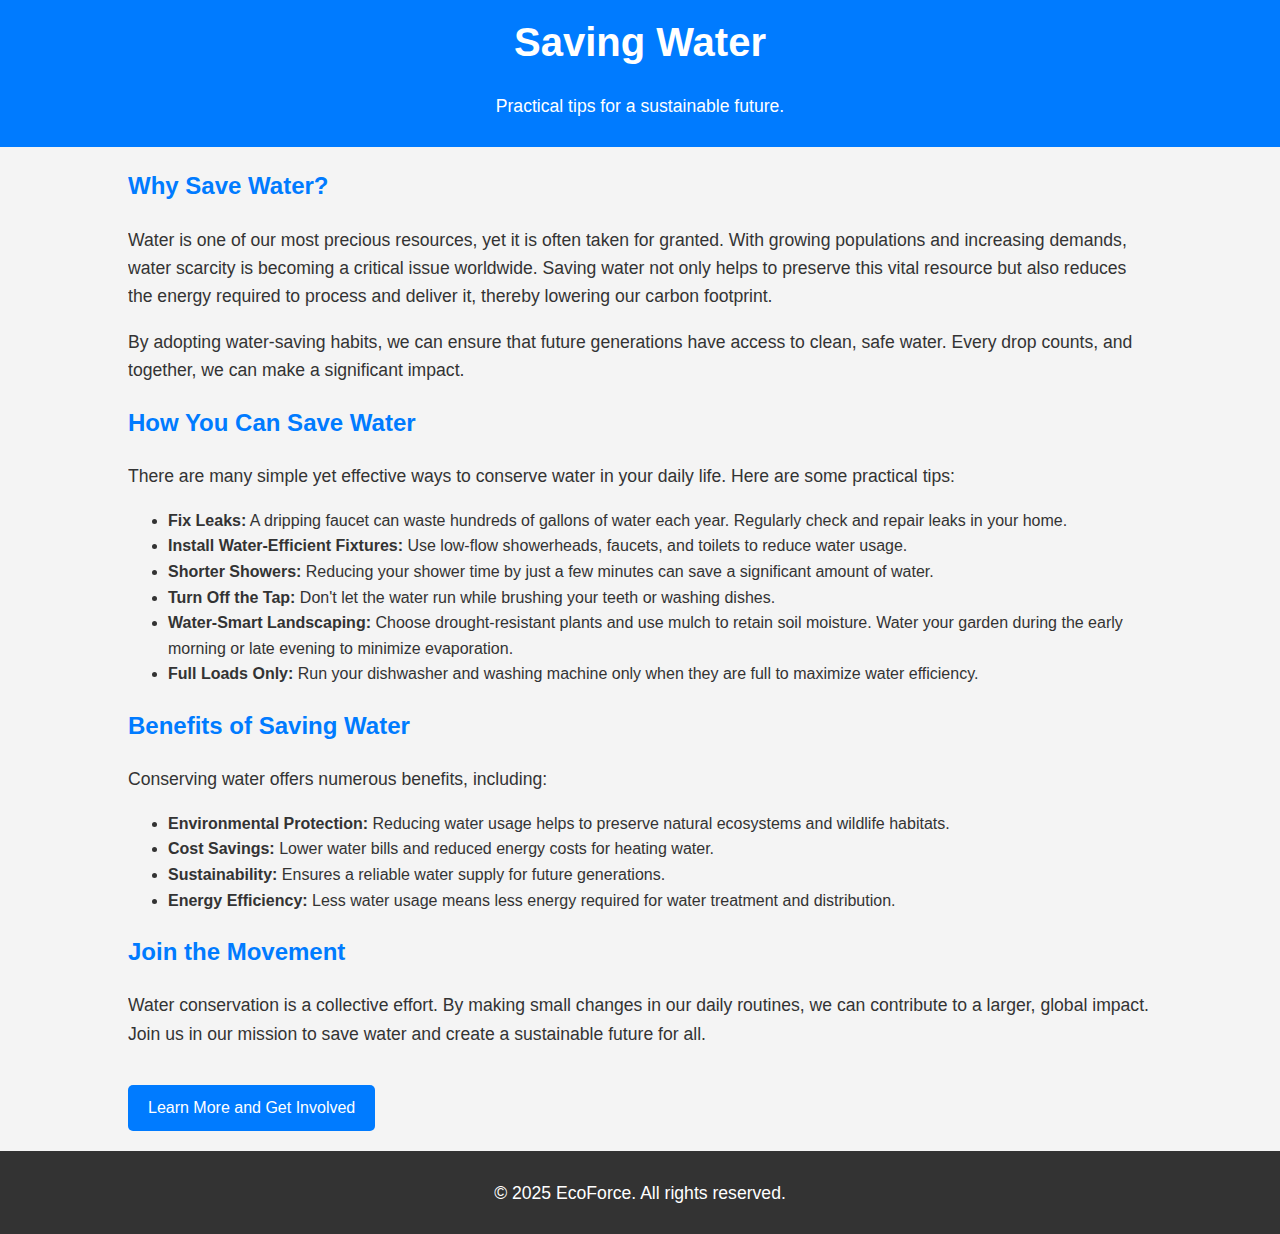
<file: Blogs/saving-water.html>
<!DOCTYPE html>
<html lang="en">
<head>
    <meta charset="UTF-8">
    <meta name="viewport" content="width=device-width, initial-scale=1.0">
    <meta name="description" content="Learn how to save water and contribute to a sustainable future. Discover practical tips and the importance of water conservation.">
    <meta name="keywords" content="Save Water, Water Conservation, Sustainability, Environment, Eco-Friendly">
    <meta name="author" content="Your Name">
    <title>Saving Water - Tips for a Sustainable Future</title>
    <style>
        body {
            font-family: Arial, sans-serif;
            line-height: 1.6;
            margin: 0;
            padding: 0;
            background-color: #f4f4f4;
            color: #333;
        }
        header {
            background: #007BFF;
            color: white;
            padding: 10px 0;
            text-align: center;
        }
        .container {
            width: 80%;
            margin: auto;
            overflow: hidden;
        }
        h1 {
            margin: 0;
            font-size: 2.5em;
        }
        h2 {
            color: #007BFF;
        }
        p {
            font-size: 1.1em;
        }
        .cta-button {
            display: inline-block;
            padding: 10px 20px;
            background: #007BFF;
            color: white;
            text-decoration: none;
            border-radius: 5px;
            margin-top: 20px;
        }
        .cta-button:hover {
            background: #0056b3;
        }
        footer {
            background: #333;
            color: white;
            text-align: center;
            padding: 10px 0;
            margin-top: 20px;
        }
    </style>
</head>
<body>

    <header>
        <div class="container">
            <h1>Saving Water</h1>
            <p>Practical tips for a sustainable future.</p>
        </div>
    </header>

    <div class="container">
        <section>
            <h2>Why Save Water?</h2>
            <p>Water is one of our most precious resources, yet it is often taken for granted. With growing populations and increasing demands, water scarcity is becoming a critical issue worldwide. Saving water not only helps to preserve this vital resource but also reduces the energy required to process and deliver it, thereby lowering our carbon footprint.</p>
            <p>By adopting water-saving habits, we can ensure that future generations have access to clean, safe water. Every drop counts, and together, we can make a significant impact.</p>
        </section>

        <section>
            <h2>How You Can Save Water</h2>
            <p>There are many simple yet effective ways to conserve water in your daily life. Here are some practical tips:</p>
            <ul>
                <li><strong>Fix Leaks:</strong> A dripping faucet can waste hundreds of gallons of water each year. Regularly check and repair leaks in your home.</li>
                <li><strong>Install Water-Efficient Fixtures:</strong> Use low-flow showerheads, faucets, and toilets to reduce water usage.</li>
                <li><strong>Shorter Showers:</strong> Reducing your shower time by just a few minutes can save a significant amount of water.</li>
                <li><strong>Turn Off the Tap:</strong> Don't let the water run while brushing your teeth or washing dishes.</li>
                <li><strong>Water-Smart Landscaping:</strong> Choose drought-resistant plants and use mulch to retain soil moisture. Water your garden during the early morning or late evening to minimize evaporation.</li>
                <li><strong>Full Loads Only:</strong> Run your dishwasher and washing machine only when they are full to maximize water efficiency.</li>
            </ul>
        </section>

        <section>
            <h2>Benefits of Saving Water</h2>
            <p>Conserving water offers numerous benefits, including:</p>
            <ul>
                <li><strong>Environmental Protection:</strong> Reducing water usage helps to preserve natural ecosystems and wildlife habitats.</li>
                <li><strong>Cost Savings:</strong> Lower water bills and reduced energy costs for heating water.</li>
                <li><strong>Sustainability:</strong> Ensures a reliable water supply for future generations.</li>
                <li><strong>Energy Efficiency:</strong> Less water usage means less energy required for water treatment and distribution.</li>
            </ul>
        </section>

        <section>
            <h2>Join the Movement</h2>
            <p>Water conservation is a collective effort. By making small changes in our daily routines, we can contribute to a larger, global impact. Join us in our mission to save water and create a sustainable future for all.</p>
            <a href="#signup" class="cta-button">Learn More and Get Involved</a>
        </section>
    </div>

    <footer>
        <p>&copy; 2025 EcoForce. All rights reserved.</p>
    </footer>

</body>
</html>
</file>
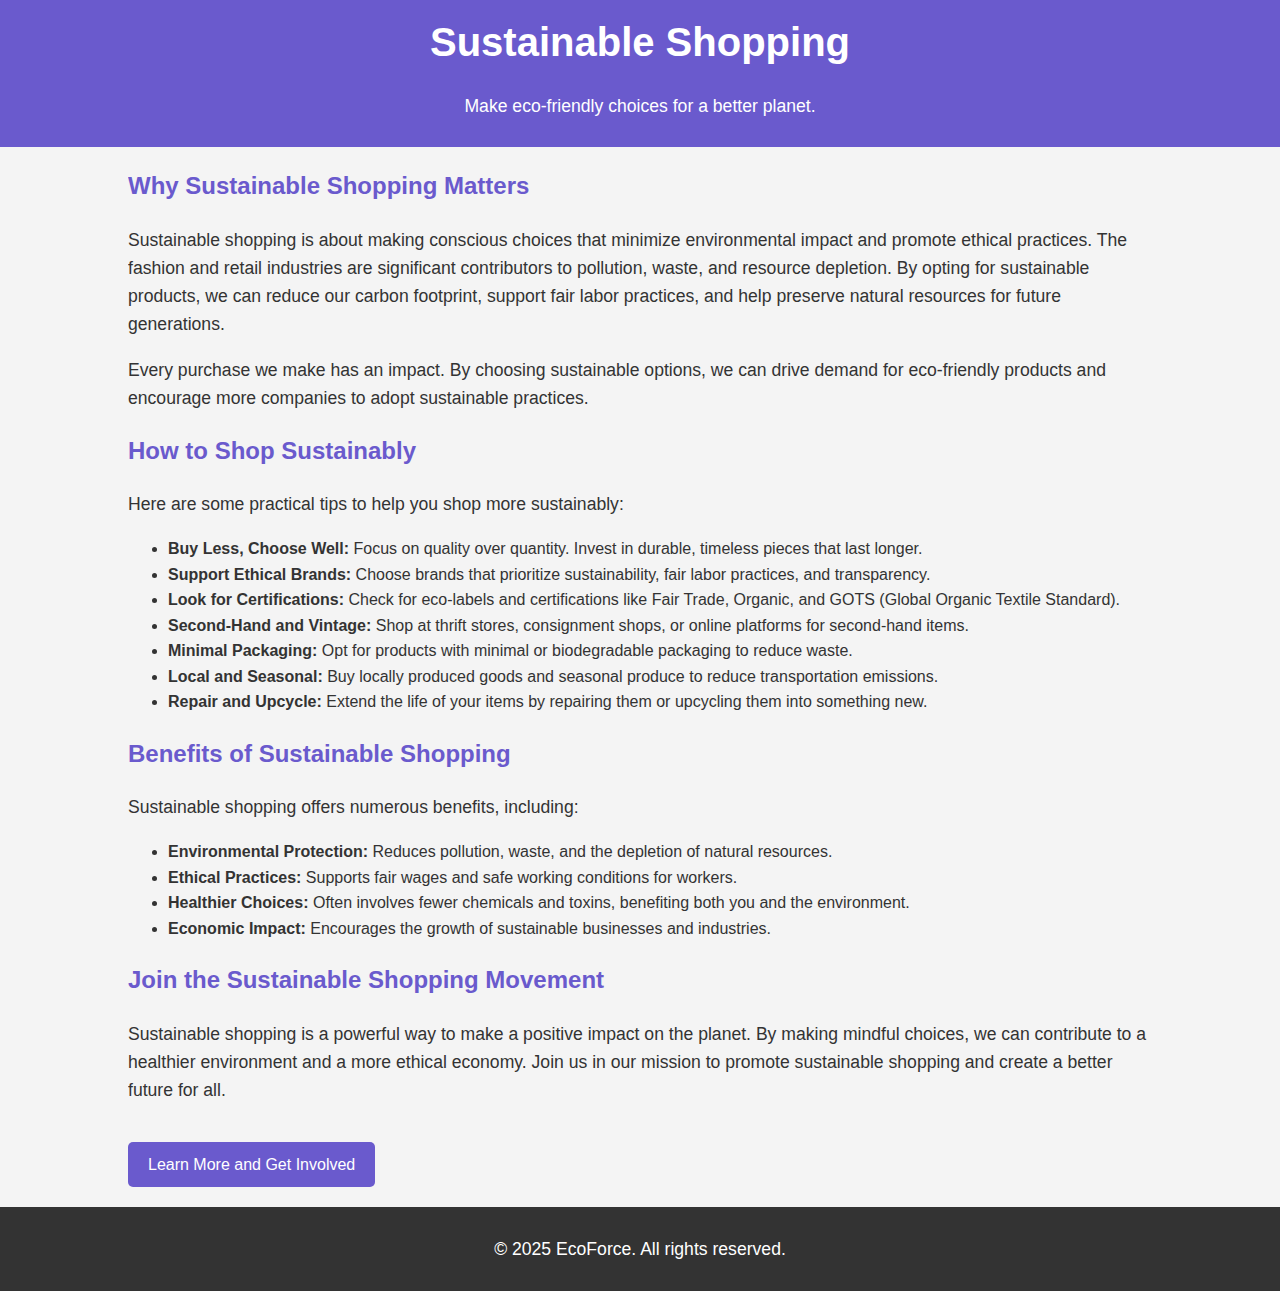
<file: Blogs/sustainable-shopping.html>
<!DOCTYPE html>
<html lang="en">
<head>
    <meta charset="UTF-8">
    <meta name="viewport" content="width=device-width, initial-scale=1.0">
    <meta name="description" content="Learn how to shop sustainably and make eco-friendly choices that benefit the planet. Discover tips for sustainable shopping and its positive impact on the environment.">
    <meta name="keywords" content="Sustainable Shopping, Eco-Friendly, Sustainability, Environment, Ethical Fashion">
    <meta name="author" content="Your Name">
    <title>Sustainable Shopping - Tips for an Eco-Friendly Lifestyle</title>
    <style>
        body {
            font-family: Arial, sans-serif;
            line-height: 1.6;
            margin: 0;
            padding: 0;
            background-color: #f4f4f4;
            color: #333;
        }
        header {
            background: #6A5ACD;
            color: white;
            padding: 10px 0;
            text-align: center;
        }
        .container {
            width: 80%;
            margin: auto;
            overflow: hidden;
        }
        h1 {
            margin: 0;
            font-size: 2.5em;
        }
        h2 {
            color: #6A5ACD;
        }
        p {
            font-size: 1.1em;
        }
        .cta-button {
            display: inline-block;
            padding: 10px 20px;
            background: #6A5ACD;
            color: white;
            text-decoration: none;
            border-radius: 5px;
            margin-top: 20px;
        }
        .cta-button:hover {
            background: #5A4AAC;
        }
        footer {
            background: #333;
            color: white;
            text-align: center;
            padding: 10px 0;
            margin-top: 20px;
        }
    </style>
</head>
<body>

    <header>
        <div class="container">
            <h1>Sustainable Shopping</h1>
            <p>Make eco-friendly choices for a better planet.</p>
        </div>
    </header>

    <div class="container">
        <section>
            <h2>Why Sustainable Shopping Matters</h2>
            <p>Sustainable shopping is about making conscious choices that minimize environmental impact and promote ethical practices. The fashion and retail industries are significant contributors to pollution, waste, and resource depletion. By opting for sustainable products, we can reduce our carbon footprint, support fair labor practices, and help preserve natural resources for future generations.</p>
            <p>Every purchase we make has an impact. By choosing sustainable options, we can drive demand for eco-friendly products and encourage more companies to adopt sustainable practices.</p>
        </section>

        <section>
            <h2>How to Shop Sustainably</h2>
            <p>Here are some practical tips to help you shop more sustainably:</p>
            <ul>
                <li><strong>Buy Less, Choose Well:</strong> Focus on quality over quantity. Invest in durable, timeless pieces that last longer.</li>
                <li><strong>Support Ethical Brands:</strong> Choose brands that prioritize sustainability, fair labor practices, and transparency.</li>
                <li><strong>Look for Certifications:</strong> Check for eco-labels and certifications like Fair Trade, Organic, and GOTS (Global Organic Textile Standard).</li>
                <li><strong>Second-Hand and Vintage:</strong> Shop at thrift stores, consignment shops, or online platforms for second-hand items.</li>
                <li><strong>Minimal Packaging:</strong> Opt for products with minimal or biodegradable packaging to reduce waste.</li>
                <li><strong>Local and Seasonal:</strong> Buy locally produced goods and seasonal produce to reduce transportation emissions.</li>
                <li><strong>Repair and Upcycle:</strong> Extend the life of your items by repairing them or upcycling them into something new.</li>
            </ul>
        </section>

        <section>
            <h2>Benefits of Sustainable Shopping</h2>
            <p>Sustainable shopping offers numerous benefits, including:</p>
            <ul>
                <li><strong>Environmental Protection:</strong> Reduces pollution, waste, and the depletion of natural resources.</li>
                <li><strong>Ethical Practices:</strong> Supports fair wages and safe working conditions for workers.</li>
                <li><strong>Healthier Choices:</strong> Often involves fewer chemicals and toxins, benefiting both you and the environment.</li>
                <li><strong>Economic Impact:</strong> Encourages the growth of sustainable businesses and industries.</li>
            </ul>
        </section>

        <section>
            <h2>Join the Sustainable Shopping Movement</h2>
            <p>Sustainable shopping is a powerful way to make a positive impact on the planet. By making mindful choices, we can contribute to a healthier environment and a more ethical economy. Join us in our mission to promote sustainable shopping and create a better future for all.</p>
            <a href="#signup" class="cta-button">Learn More and Get Involved</a>
        </section>
    </div>

    <footer>
        <p>&copy; 2025 EcoForce. All rights reserved.</p>
    </footer>

</body>
</html>
</file>
<file: styles.css>
body {
    font-family: 'Roboto', system-ui, sans-serif;
    background-color: var(--background);
    color: var(--text-dark);
    line-height: 1.6;
    margin: 0;
    padding: 0;
}

h1, h2, h3 {
    color: var(--primary-green);
    font-weight: 600;
    margin: var(--space-lg) 0 var(--space-md);
}

a {
    color: var(--secondary-green);
    text-decoration: none;
    transition: color 0.3s ease;
}

a:hover {
    color: var(--earth-brown);
    text-decoration: underline;
}

button {
    background: var(--primary-green);
    color: var(--text-light);
    border: none;
    border-radius: 4px;
    padding: var(--space-sm) var(--space-md);
    cursor: pointer;
    transition: all 0.3s ease;
}

button:hover {
    background: var(--secondary-green);
    transform: translateY(-2px);
    box-shadow: var(--shadow-sm);
}

.button-link {
    display: inline-block;
    padding: 10px 20px;
    background-color: #4CAF50; 
    color: white;
    text-align: center;
    text-decoration: none; 
    border-radius: 5px;
    font-size: 16px;
    cursor: pointer;
}

.button-link:hover {
    background-color: #45a049; 
}


header {
    background: linear-gradient(135deg, var(--primary-green), var(--secondary-green));
    padding: var(--space-md);
    display: flex;
    align-items: center;
    justify-content: space-between;
    box-shadow: var(--shadow-md);
}

header img {
    height: 70px;
    filter: brightness(0) invert(1);
}

.title{
    font-size: 2.5rem;
    margin: 0;
    padding: 0;
    color: #FFFFFF;
}
.motto {
    color: var(--text-light);
    font-size: 1.2rem;
    opacity: 0.9;
    margin: 0;
}

nav {
    background: var(--text-light);
    padding: var(--space-sm) 0;
    border-bottom: 2px solid rgba(46, 125, 50, 0.1);
}

nav ul {
    list-style: none;
    padding: 0;
    margin: 0 auto;
    max-width: 1200px;
    display: flex;
    justify-content: center;
    flex-wrap: wrap;
}

nav ul li a {
    color: var(--primary-green);
    padding: var(--space-sm) var(--space-md);
    margin: 0 var(--space-sm);
    border-radius: 20px;
    transition: all 0.3s ease;
}

nav ul li a:hover {
    background: #b4e4b4;
    color: black;
}

.hero {
    background: linear-gradient(135deg, #ffffff, #fefffb); 
    color: #ffffff; 
    padding: 50px 20px;
    text-align: center;
}

.hero-content {
    max-width: 800px;
    margin: 0 auto;
}

.hero h1 {
    font-size: 2.5rem;
    margin-bottom: 20px;
}

.hero p {
    font-size: 1.2rem;
    margin-bottom: 30px;
}

.text-box {
    background-color: rgba(3, 39, 5, 0.8); 
    padding: 15px;
    border-radius: 10px;
    border: 1px solid rgba(206, 240, 166, 0.53); 
    margin: 10px 0; 
}

.super-buddies {
    display: flex;
    justify-content: space-around;
    flex-wrap: wrap;
    gap: 20px;
    margin: 40px 0;
    text-align: center;
    align-items: center; 
}

.super-buddies h2 {
    margin: 0;
}

.buddy {
    background: rgba(87, 157, 90, 0.8); 
    padding: 20px;
    border-radius: 12px;
    width: 250px;
    text-align: center;
}

.buddy img {
    width: 100px;
    height: 100px;
    border-radius: 50%;
    margin-bottom: 10px;
}

.buddy h3 {
    font-size: 1.3rem;
    margin-bottom: 10px;
    color: #011204; 
}

.buddy p {
    font-size: 1rem;
    color: #E0F7FA; 
}

.call-to-action {
    margin: 40px 0;
}

.call-to-action h2 {
    font-size: 2rem;
    margin-bottom: 20px;
    color: #182905; 
}

.call-to-action button {
    font-size: 1.2rem;
    padding: 15px 30px;
}

.journey-steps {
    display: flex;
    justify-content: space-around;
    flex-wrap: wrap;
    gap: 20px;
    margin: 40px 0;
}

.step {
    background:rgba(87, 157, 90, 0.8); 
    padding: 20px;
    border-radius: 12px;
    width: 250px;
    text-align: center;
}

.step h3 {
    font-size: 1.3rem;
    margin-bottom: 10px;
    color: #162802; 
}

.step p {
    font-size: 1rem;
    color: #E0F7FA; 
}

.info-boxes {
    display: flex;
    justify-content: space-around;
    flex-wrap: wrap;
    gap: 20px;
    margin: 40px 0;
}

.box {
    background: #2E7D32;
    color: #E0F7FA; 
    padding: 20px;
    border-radius: 12px;
    width: 250px;
    text-align: center;
    box-shadow: 0 4px 8px rgba(0, 0, 0, 0.2);
}

.box h3 {
    font-size: 1.3rem;
    margin-bottom: 10px;
    color: #8BC34A; 
}

.box ul {
    list-style: none;
    padding: 0;
}

.box ul li {
    margin: 10px 0;
    color: #E0F7FA; 
}

/* Missions Section */
#missions {
    background-color: #ffffff; 
    padding: 50px 20px;
    text-align: center;
}

#missions h2 {
    color: #022e06; 
}

.quest-list {
    list-style: none;
    padding: 0;
    max-width: 600px;
    margin: 0 auto;
}

.quest-list li {
    /*background: #0a4a0c; Primary green */
    margin: 10px 0;
    padding: 15px;
    border-radius: 6px;
    font-weight: bold;
    cursor: pointer;
    transition: background-color 0.3s ease;
    color: #fefefe; 
}
.quest-button {
    display: inline-block; 
    width: 100%;  
    padding: 10px 20px;  
    margin: 5px 0;  
    text-align: center;  
    font-size: 16px;  
    background-color: #4CAF50; 
    color: white;  
    border: none;  
    border-radius: 5px; 
    cursor: pointer;  
    transition: background-color 0.3s ease;  
}

.quest-button li:hover {
    background: #90a50a;
}

/* Eco Store */
#store {
    background-color: #ffffff; 
    padding: 50px 20px;
    text-align: center;
}

#store h2 {
    color: #0c8b43; 
}

/* Store Filters */
.store-filters {
    background-color: #042f06; 
    border-radius: 10px;
    margin: 20px 0;
    text-align: center;
}

.store-filters label {
    color: white; 
    font-size: 1.1em;
    margin-right: 10px;
}

.store-filters select {
    background-color: #ffffff; 
    color: #1b5e20; 
    border: 2px solid #065b34; 
    padding: 8px 12px;
    font-size: 1em;
    cursor: pointer;
    transition: background-color 0.3s ease, color 0.3s ease;
}

.store-filters select:hover {
    background-color: #ffffff; 
    color: rgb(6, 0, 0); 
    border-color: rgb(9, 0, 0); 
}

.store-filters select:focus {
    outline: none; 
    box-shadow: 0 0 5px rgba(255, 255, 255, 0.5); 
}

.product-grid {
    
    display: flex;
    justify-content: space-around;
    flex-wrap: wrap;
    gap: 20px;
}

.product {
    background: #033f09; 
    border-radius: 10px;
    padding: 50px 15px;
    width: 250px;
    text-align: center;
    transition: transform 0.3s ease;
}

.product:hover {
    transform: scale(1.05);
}

.product img {
    width: 100%;
    border-radius: 10px;
    margin-bottom: 10px;
}

.product h3 {
    font-size: 1.2rem;
    margin-bottom: 10px;
    color: #ffffff; 
}

.product p {
    font-size: 1rem;
    color: #f6f8f7; 
}

.product .price {
    font-size: 1.2rem;
    color: #cac3c3; 
    font-weight: bold;
    margin: 10px 0;
}

/* Footer */
footer {
    background-color: #2E7D32; 
    color: #f6f9f9; 
    text-align: center;
    padding: 20px;
}

/* Responsive Design */
@media screen and (max-width: 768px) {
    header {
        flex-direction: column;
        padding: 20px;
    }

    .motto {
        margin-top: 20px;
    }

    nav ul {
        flex-direction: column;
    }

    nav ul li {
        margin: 10px 0;
    }

    .super-buddies, .journey-steps, .info-boxes, .product-grid {
        flex-direction: column;
        align-items: center;
    }

    .box, .product {
        width: 100%;
    }
}

#chatbot-container {
    position: fixed;
    bottom: 20px;
    right: 20px;
    z-index: 1000;
}

#chatbot {
    width: 300px;
    height: 400px;
    background-color: #2c4a52; 
    border-radius: 10px;
    box-shadow: 0px 0px 15px rgba(0, 0, 0, 0.2);
    display: flex;
    flex-direction: column;
    font-family: Arial, sans-serif;
    display: none; /* Initially hidden */
}

#chat-header {
    background-color: #4CAF50; 
    color: white; 
    padding: 10px;
    font-size: 16px;
    font-weight: bold;
    display: flex;
    justify-content: space-between;
    align-items: center;
    border-radius: 10px 10px 0 0;
}

#close-chat {
    background: transparent;
    border: none;
    color: white; 
    font-size: 18px;
    cursor: pointer;
}

#close-chat:hover {
    opacity: 0.7;
    background-color: #066d1b;
}

#chat-body {
    flex-grow: 1;
    padding: 10px;
    overflow-y: auto;
    background-color: white; 
    border-bottom: 2px solid rgba(118, 255, 3, 0.2); 
}

#chat-messages {
    display: flex;
    flex-direction: column;
    gap: 10px;
    color: black;
}

.chat-message {
    background-color: white; 
    padding: 8px 12px;
    border-radius: 15px;
    max-width: 80%;
    word-wrap: break-word;
    color: black; 
}

.chat-message.user {
    background-color: black; 
    align-self: flex-end;
}

#chat-input {
    padding: 10px;
    display: flex;
    gap: 10px;
    background-color: #4CAF50; 
    border-radius: 0 0 10px 10px;
}

#user-input {
    width: 100%;
    padding: 8px;
    font-size: 14px;
    border: 1px solid rgba(118, 255, 3, 0.2); 
    border-radius: 5px;
    background-color: white; 
    color: black; 
}

#send-btn {
    padding: 8px 15px;
    background-color: #4CAF50; 
    color: white;
    border: none;
    border-radius: 5px;
    cursor: pointer;
}

#send-btn:hover {
    background-color: #066d1b; 
}

#chatbot-button {
    background-color: #4CAF50; 
    color: #1a2e35; 
    padding: 10px;
    border-radius: 50%;
    font-size: 20px;
    border: none;
    cursor: pointer;
    box-shadow: 0px 0px 10px rgba(0, 0, 0, 0.2);
}

#chatbot-button:hover {
    background-color: #066d1b;
}

#chatbot-container.open #chatbot {
    display: flex;
}

@keyframes fadeIn {
    0% {
        opacity: 0;
    }
    100% {
        opacity: 1;
    }
}

.chat-message {
    animation: fadeIn 0.5s ease;
}

html {
    scroll-behavior: smooth;
}

/* Join Us Section */
#signup {
    background-color: #f8f8f8; 
    padding: 50px 20px;
    text-align: center;
}

#registration-form {
    max-width: 400px;
    margin: 0 auto;
    text-align: left;
}

#registration-form label {
    display: block;
    margin: 15px 0 5px;
    color: #000602; 
}

#registration-form input,
#registration-form select {
    width: 100%;
    padding: 10px;
    margin-bottom: 15px;
    border: 1px solid rgba(5, 63, 3, 0.954); 
    border-radius: 5px;
    background-color: #065210; 
    color: #ffffff; 
}

#registration-form input:focus,
#registration-form select:focus {
    border-color: #5fee91; 
    outline: none;
}

#registration-form button[type="submit"] {
    width: 100%;
    padding: 15px;
    font-size: 1.1rem;
    margin-top: 20px;
}

.feedback-message {
    margin: 15px 0;
    padding: 10px;
    border-radius: 5px;
    text-align: center;
    font-weight: bold;
}

.feedback-message.success {
    background-color: #4caf50; 
    color: #e0f7fa; 
}

.feedback-message.error {
    background-color: #f44336; /* Red */
    color: #e0f7fa; 
}
/* Blogs Section */
#blogs {
    background-color: #ffffff; 
    padding:  50px 20px;
    text-align: center;
}

#blogs h2 {
    font-size: 2.5rem;
    color: #0e1401; 
    margin-bottom: 10px;
}

#blogs .subtitle {
    font-size: 1.1rem;
    color: #e0f7fa; 
    margin-bottom: 40px;
}

/* Blog Grid */
.blog-grid {
    display: grid;
    grid-template-columns: repeat(auto-fit, minmax(280px, 1fr));
    gap: 30px;
    max-width: 1200px;
    margin: 0 auto;
}

/* Blog Post Card */
.blog-post {
    background-color: #066d1b; 
    border-radius: 12px;
    overflow: hidden;
    box-shadow: 0 4px 8px rgba(0, 0, 0, 0.2);
    transition: transform 0.3s ease, box-shadow 0.3s ease;
}

.blog-post:hover {
    transform: translateY(-5px);
    box-shadow: 0 8px 16px rgba(0, 0, 0, 0.3);
}

.blog-post img {
    width: 100%;
    height: 200px;
    object-fit: cover;
}

.blog-content {
    padding: 20px;
    text-align: left;
}

.blog-content h3 {
    font-size: 1.4rem;
    color: #f8faf7; 
    margin-bottom: 10px;
}

.blog-content p {
    font-size: 1rem;
    color: #e0f7fa; 
    line-height: 1.6;
    margin-bottom: 15px;
}

.blog-content .read-more {
    display: inline-block;
    padding: 10px 20px;
    background-color: #4CAF50; 
    color: white;
    text-align: center;
    text-decoration: none;
    border-radius: 5px;
    font-size: 16px;
    cursor: pointer;
}

.blog-content .read-more:hover {
    background-color: #45a049; 
}

/* Discussion Board */
#discussion-board {
    max-width: 800px;
    margin: 50px auto 0;
    padding: 20px;
    background-color: #0f652a; 
    border-radius: 12px;
    box-shadow: 0 4px 8px rgba(0, 0, 0, 0.2);
}

#discussion-board h3 {
    font-size: 1.5rem;
    color: #eef5e8; 
    margin-bottom: 20px;
}

#post-content {
    width: 100%;
    padding: 10px;
    border: 1px solid rgba(118, 255, 3, 0.2); 
    border-radius: 8px;
    background-color: #065c20;
    color: #e7fae0; 
    font-family: inherit;
    font-size: 1rem;
    margin-bottom: 15px;
    resize: vertical;
}

#discussion-board button {
    background-color: #4CAF50; 
    color: white; 
    padding: 10px 20px;
    border: none;
    border-radius: 8px;
    cursor: pointer;
    font-size: 1rem;
    transition: background-color 0.3s ease;
}

#discussion-board button:hover {
    background-color: #64dd17; 
}

#posts {
    margin-top: 20px;
}

#posts .post {
    background-color: #135a2e;
    padding: 15px;
    border-radius: 8px;
    margin-bottom: 10px;
    border: 1px solid rgba(118, 255, 3, 0.2); 
}

#posts .post p {
    margin: 0;
    color: #e0f7fa; 
    line-height: 1.6;
}

/* Responsive Design */
@media screen and (max-width: 768px) {
    #blogs {
        padding: 40px 15px;
    }

    .blog-grid {
        grid-template-columns: 1fr;
    }

    #discussion-board {
        padding: 15px;
    }
}
.progress-tracker {
    background-color: #4CAF50; 
    padding: 20px;
    border-radius: 12px;
    margin: 20px 0;
    text-align: center;
}

.progress-bar {
    background-color: #ffffff; 
    border-radius: 10px;
    height: 20px;
    overflow: hidden;
    margin: 10px 0;
}

.progress {
    background-color: #3c6918; 
    height: 100%;
    border-radius: 10px;
}
.badges {
    /*background-color: #19791c; /* Dark green */
    padding: 20px;
    border-radius: 12px;
    margin: 20px 0;
}

.badge-grid {
    display: grid;
    grid-template-columns: repeat(auto-fit, minmax(100px, 1fr));
    gap: 20px;
}

.badge {
    text-align: center;
}

.badge img {
    width: 80px;
    height: 80px;
    margin-bottom: 10px;
}s

.badge p {
    color: #1708b8; 
    font-size: 0.9rem;
}
.newsletter {
    background-color: #0c5829; 
    padding: 20px;
    border-radius: 12px;
    margin: 20px 0;
    text-align: center;
}

.newsletter h3 {
    color: #f7f9f6; 
    margin-bottom: 10px;
}

.newsletter p {
    color: white; 
    margin-bottom: 15px;
}

.newsletter input {
    padding: 10px;
    border: 1px solid rgba(118, 255, 3, 0.2); 
    background-color: #175c26; 
    color: #e0f7fa; /* Light cyan */
    margin-right: 10px;
}

.newsletter button {
    padding: 10px 20px;
    background-color: #4CAF50; 
    color: white; 
    border: none;
    border-radius: 8px;
    cursor: pointer;
}
/* General Styles */
body {
    font-family: 'Poppins', sans-serif;
    margin: 0;
    padding: 0;
    background-color: #1B5E20; 
    color: #fcfcfc; 
    line-height: 1.6;
}

h1, h2, h3 {
    color: #172803; 
}

a {
    color: #8BC34A;
    text-decoration: none;
}

a:hover {
    text-decoration: underline;
    color: #76FF03; /* Bright green on hover */
}

button {
    background-color: #4CAF50; /* Primary green buttons */
    color: #E0F7FA; 
    font-size: 1rem;
    padding: 10px 20px;
    border: none;
    border-radius: 5px;
    cursor: pointer;
    transition: background-color 0.3s ease;
}

button:hover {
    background-color: #2E7D32; /* Darker green on hover */
}

/* Header */
header {
    background: linear-gradient(135deg, #1B5E20, #2E7D32); /* Deep green gradient */
    color: #E0F7FA; 
    display: flex;
    align-items: center;
    justify-content: space-between;
    padding: 20px 40px;
    box-shadow: 0 4px 10px rgba(0, 0, 0, 0.2);
}

header img {
    height: 60px;
}

.motto {
    font-size: 1.3rem;
    font-weight: bold;
    font-style: italic;
    text-align: right;
}

/* Navigation */
nav {
    background-color: #2E7D32; /* Dark green */
    padding: 15px;
    text-align: center;
}

nav ul {
    list-style: none;
    padding: 0;
    display: flex;
    justify-content: center;
    flex-wrap: wrap;
}

nav ul li {
    margin: 10px 20px;
}

nav ul li a {
    color: white; 
    text-decoration: none;
    font-weight: bold;
    padding: 10px 15px;
    border-radius: 5px;
    transition: all 0.3s ease;
}

#mini-games {
    text-align: center;
    padding:  50px 20px;
    background-color: #ffffff;
    border-radius: 10px;
}

#mini-game-section {
    margin-top: 20px;
}

#game-container {
    position: relative;
    width: 400px;
    height: 400px;
    margin: 20px auto;
    background-color: #8cd98c;
    border: 2px solid #40bf40;
    border-radius: 10px;
    overflow: hidden;
}

#player, #obstacle, #goal {
    position: absolute;
    width: 30px;
    height: 30px;
    border-radius: 50%;
}

#player {
    background-color: #4caf50; 
}

#obstacle {
    background-color: #f44336; /* Red */
}

#goal {
    background-color: #ffeb3b; /* Yellow */
}

#game-status {
    margin-top: 20px;
    font-size: 1.2em;
}

.game-controls {
    margin-top: 20px;
}

.game-controls button {
    margin: 5px;
    padding: 10px 20px;
    background-color: #3caa3c;
    color: white;
    border: none;
    border-radius: 5px;
    cursor: pointer;
}

.game-controls button:hover {
    background-color: #2e842e;
}

.game-instructions {
    margin-top: 20px;
    text-align: left;
    max-width: 600px;
    margin-left: auto;
    margin-right: auto;
}

/* Shopping Cart */
#cart {
    background-color: #a7e6b0; 
    padding: 20px;
    border-radius: 10px;
    margin-top: 20px;
    color: rgb(17, 1, 1); 
}

#cart .text-box {
    text-align: center;
    font-size: 1.1em;
    color: rgb(249, 249, 249); 
}

#cart ul {
    list-style-type: none; 
    padding: 0;
    margin: 0;
}

#cart ul li {
    background-color: rgb(192, 13, 241); 
    padding: 10px;
    margin: 10px 0;
    border-radius: 5px;
    font-size: 1em;
    color: white; /* White text */
}

#cart-total {
    text-align: right;
    margin-top: 20px;
    font-size: 1.2em;
    color: white; /* White text */
}

#checkout-button {
    display: block;
    width: 100%;
    padding: 15px;
    background-color: #fbfcfc; 
    color: black;
    border: none;
    border-radius: 5px;
    font-size: 1.1em;
    cursor: pointer;
    transition: background-color 0.3s ease;
}

#checkout-button:hover {
    background-color: #060606; 
}
</file>
